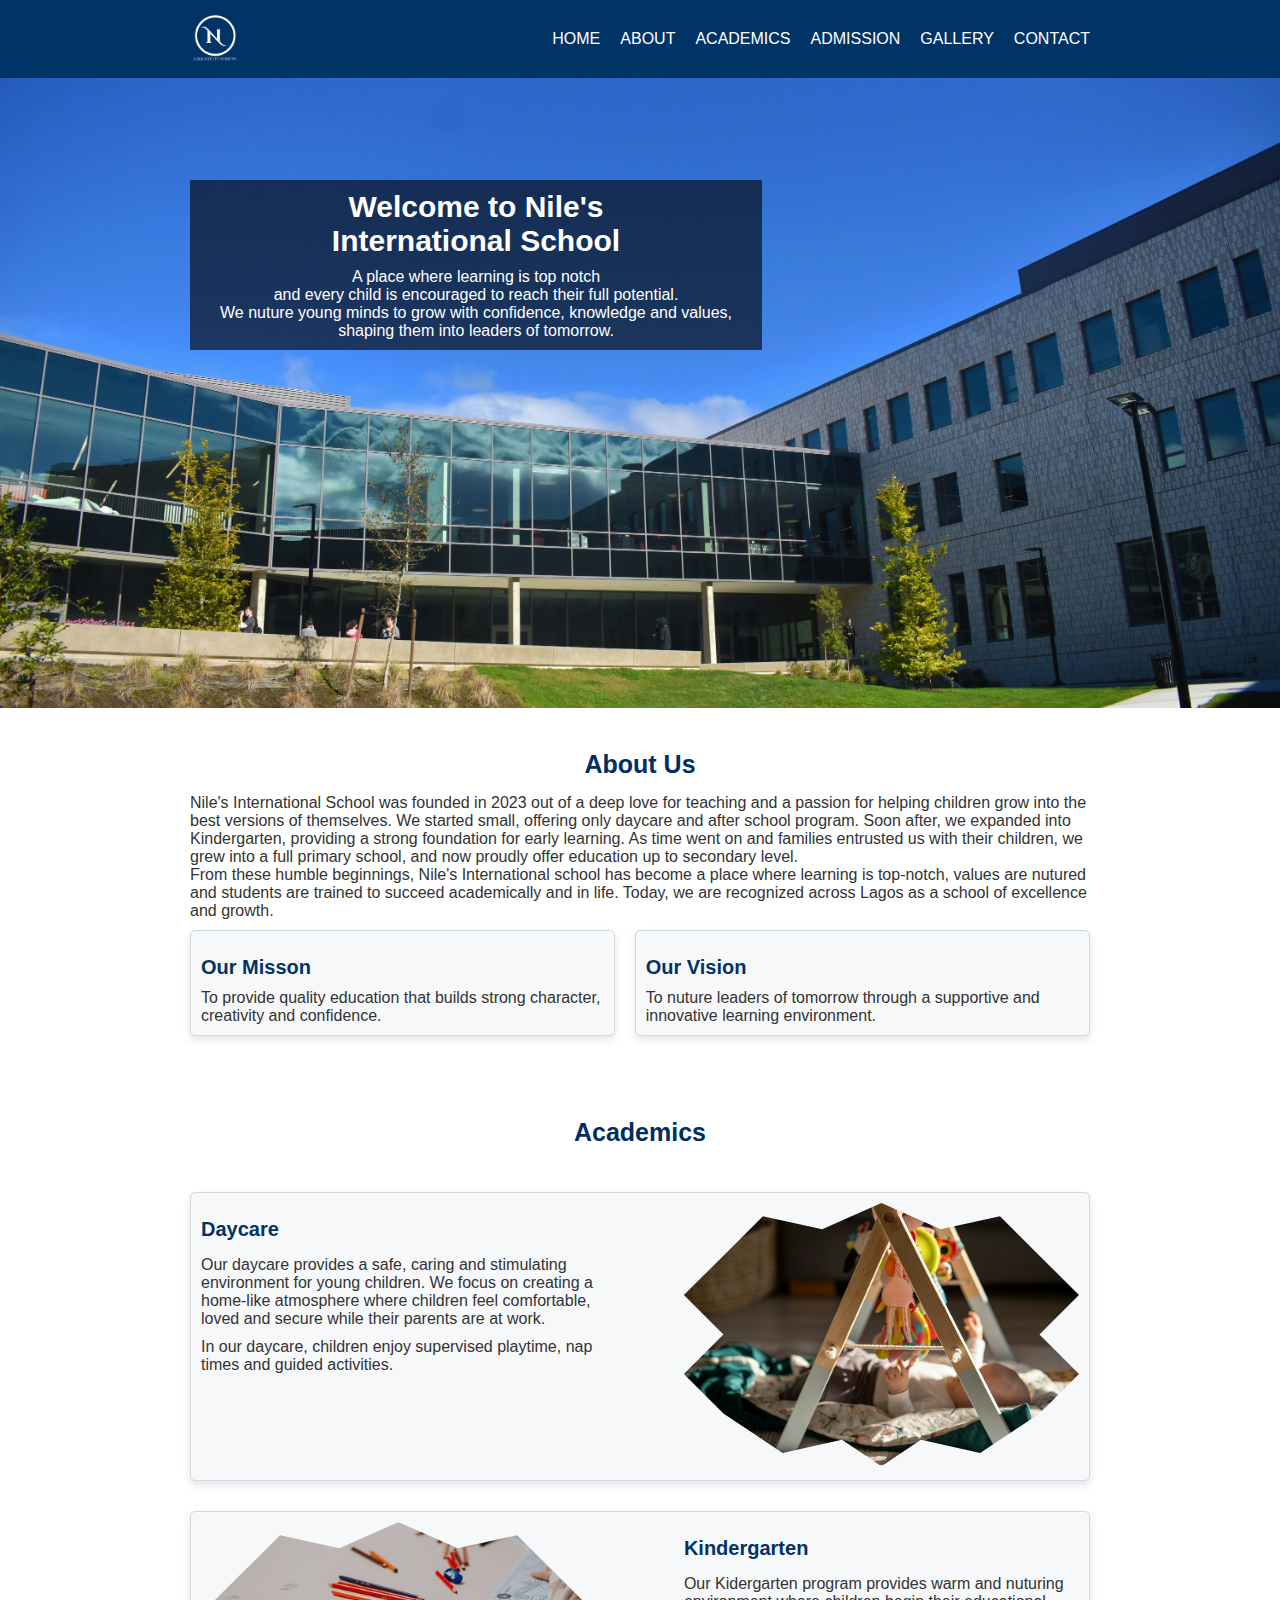
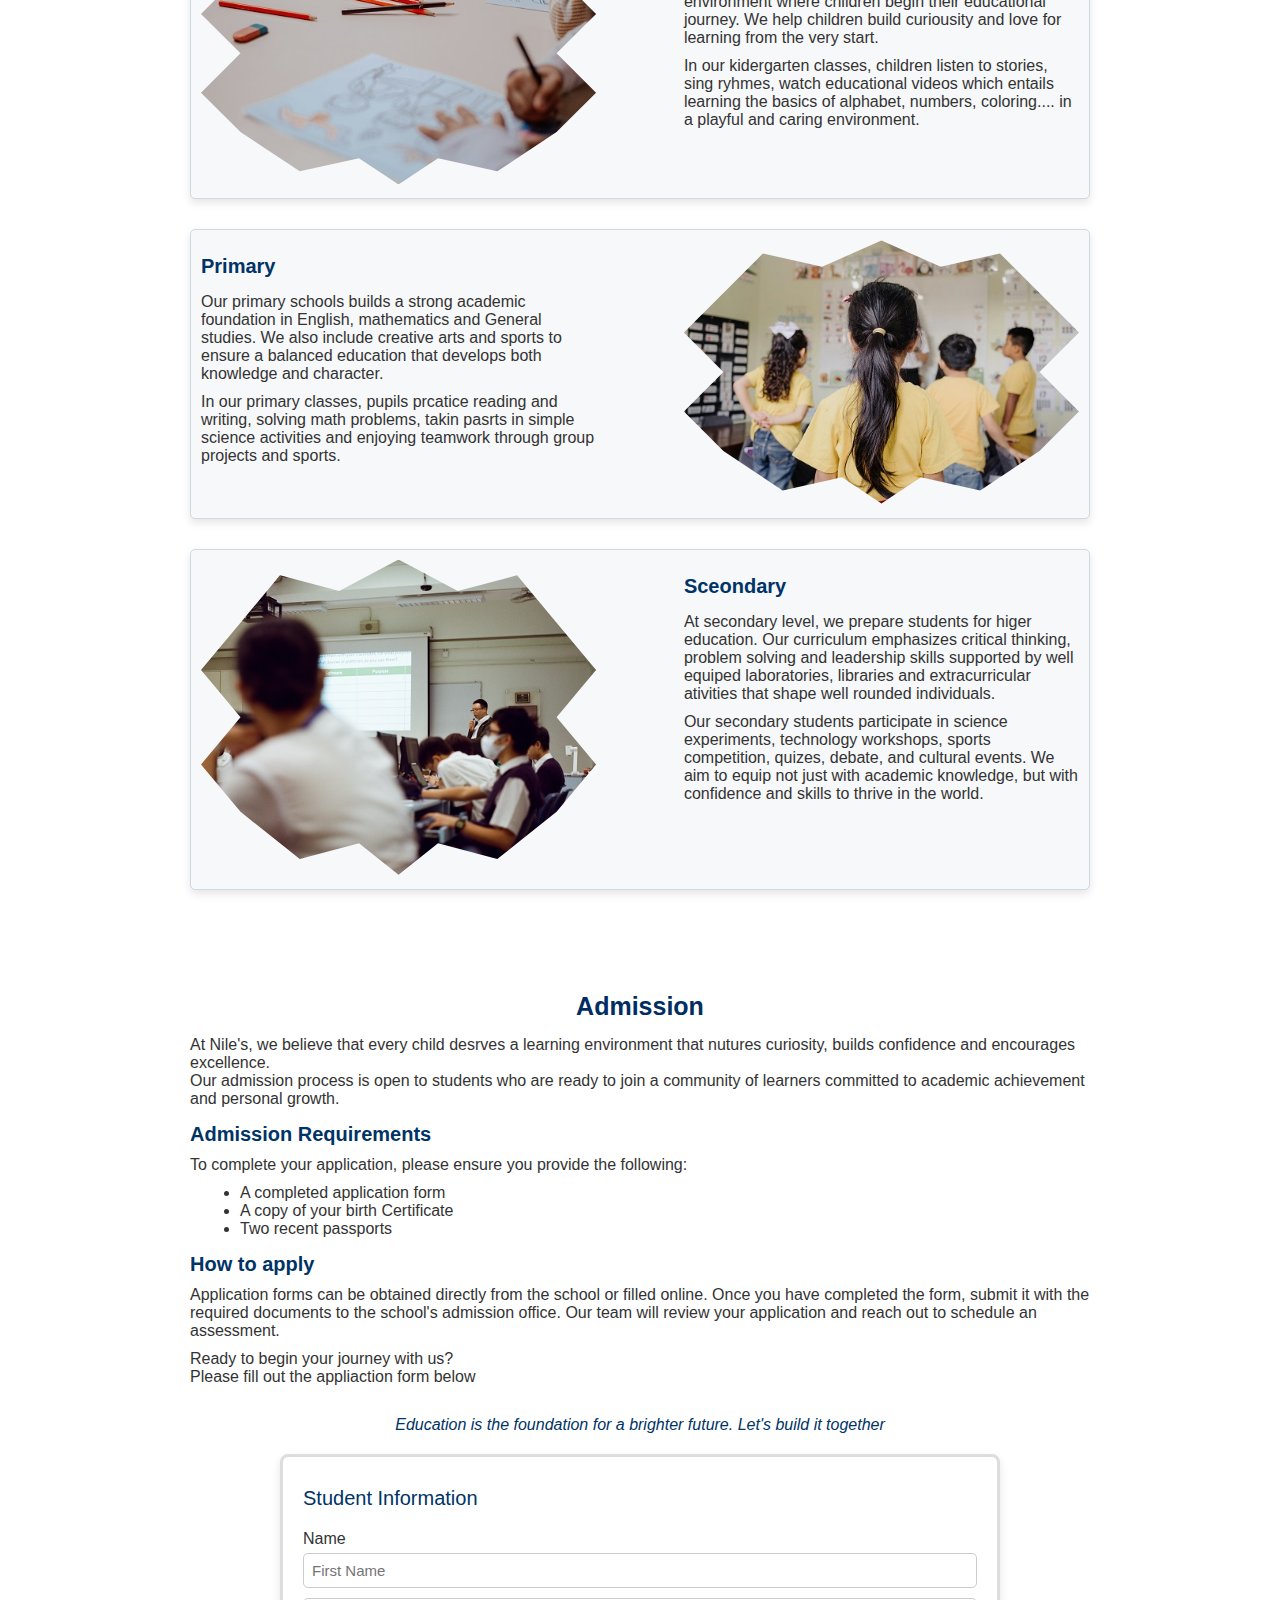
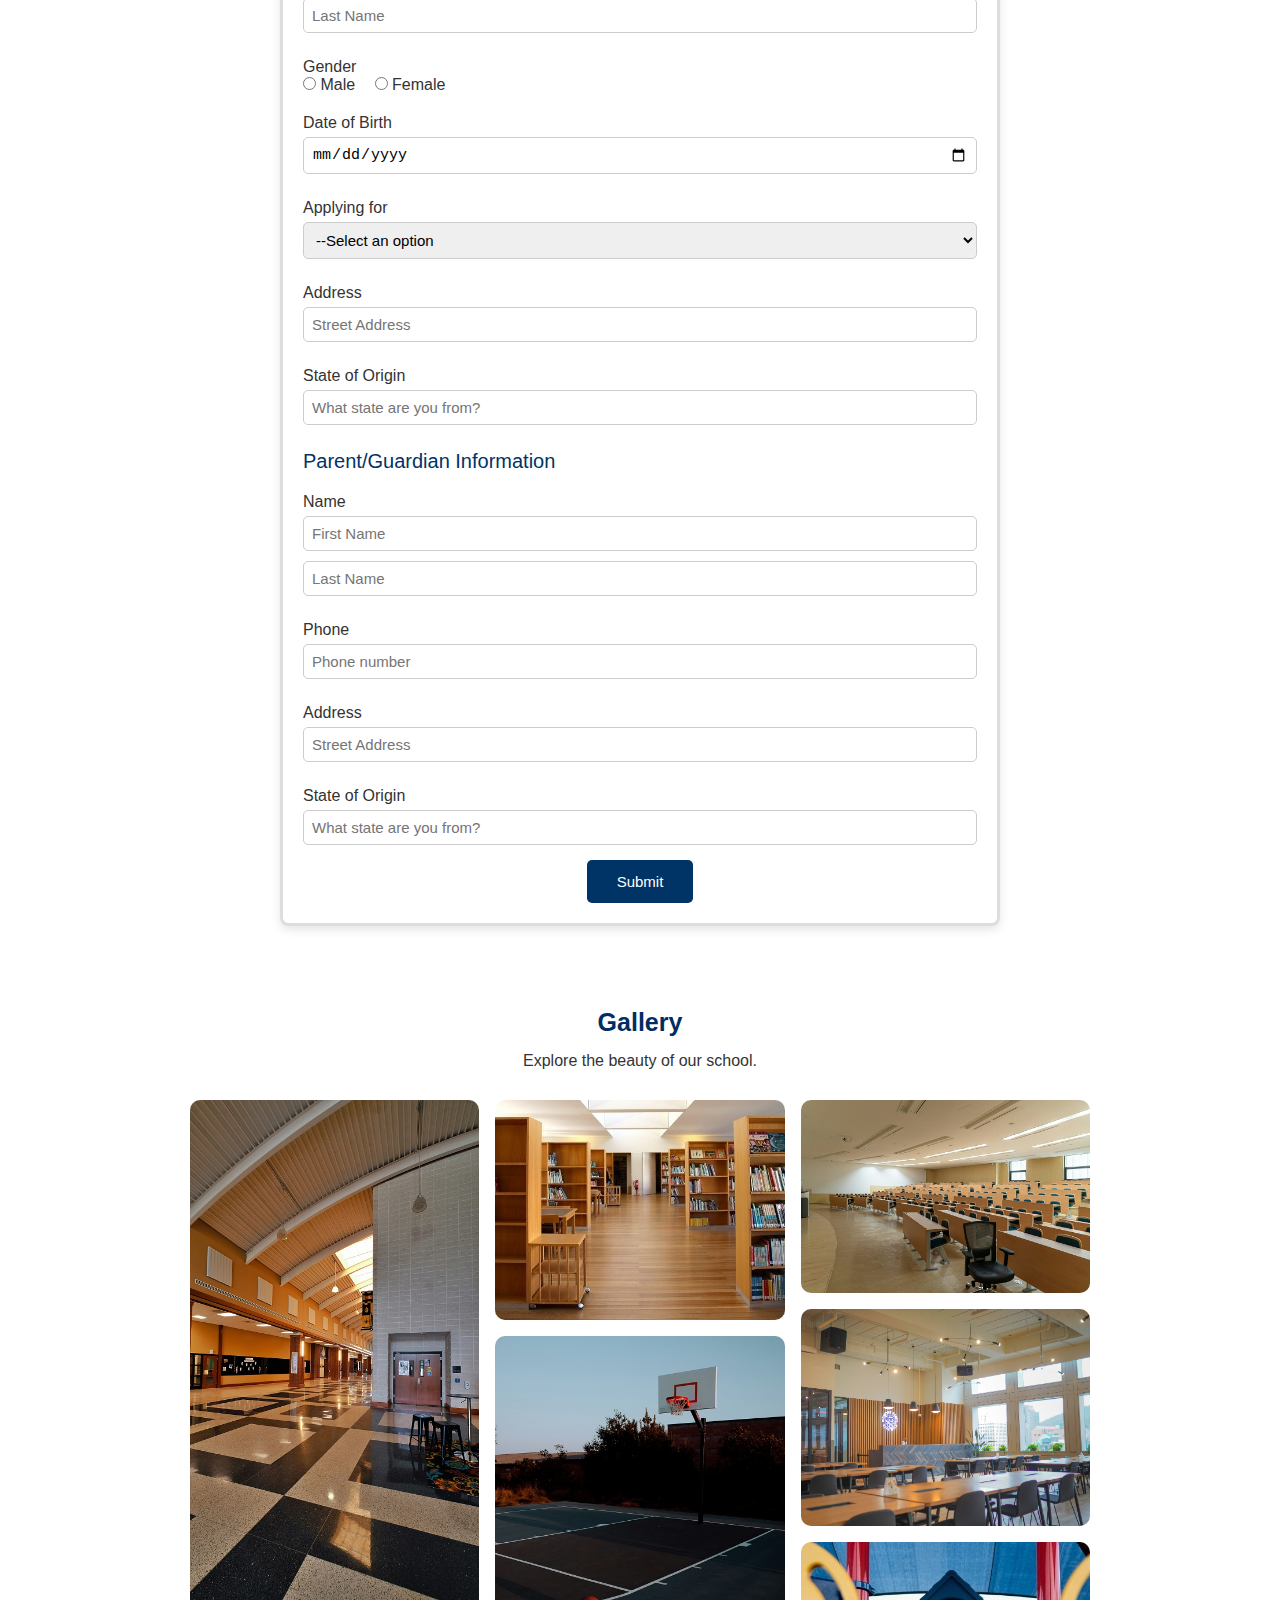
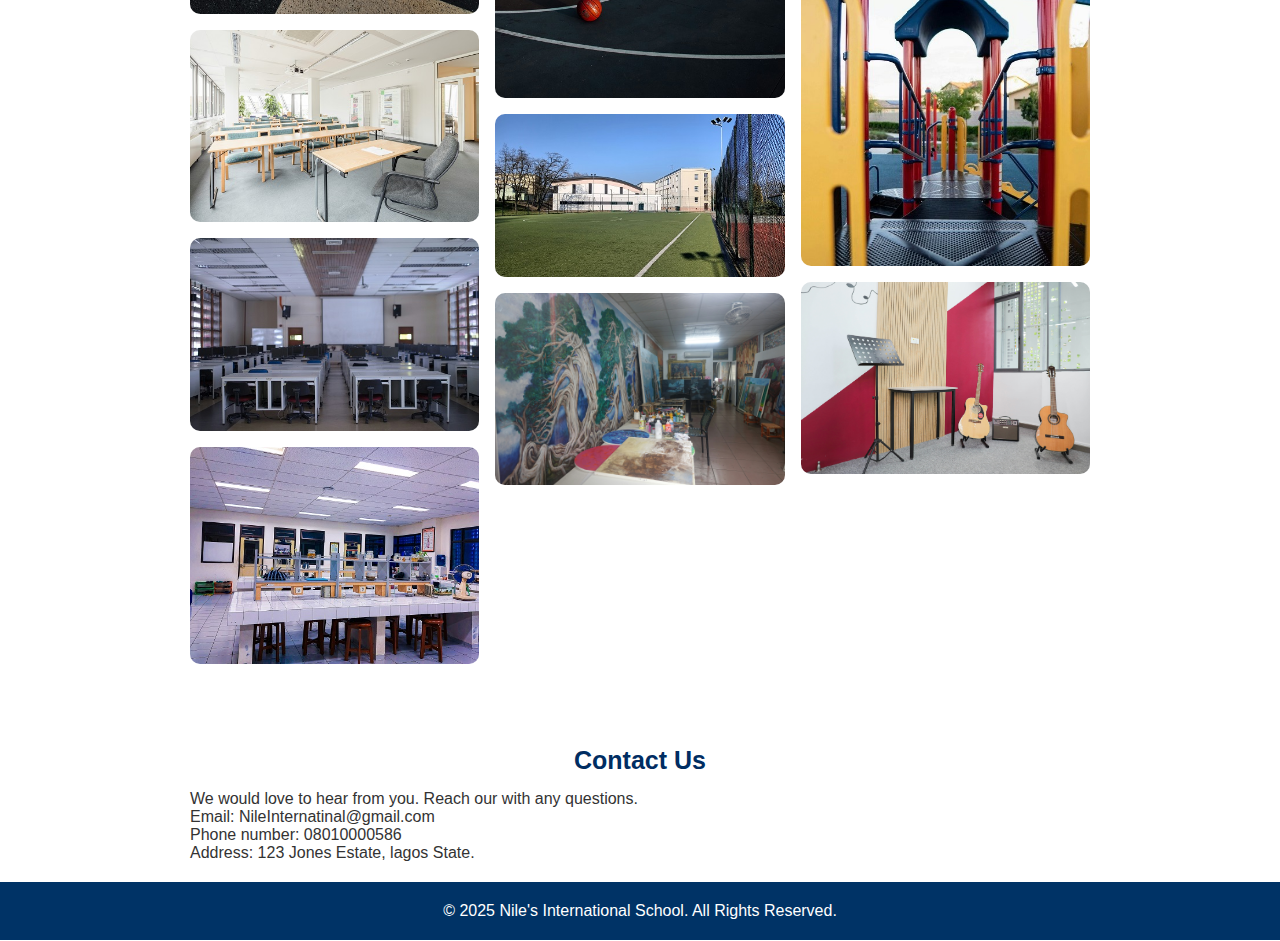
<file: index.html>
<!DOCTYPE html>
<html lang="en">
<head>
    <meta charset="UTF-8">
    <meta name="viewport" content="width=device-width, initial-scale=1.0">
    <link rel="stylesheet" href="https://cdnjs.cloudflare.com/ajax/libs/font-awesome/6.7.2/css/all.min.css">
    <link rel="stylesheet" href="/css/style.css">
    <title>Nile's International School</title>
</head>
<body>
    <header>
        <!-- Navigation -->
        <nav class="navigation">
            <div class="container">
                <div class="nav-flex">
                    <div class="logo">
                        <img class="logo-img" src="/img/logo.png" alt="">
                    </div>
                    <div class="menuBar">
                        <i class="fa-solid fa-bars"></i>
                    </div>
                    <ul class="navbar">
                        <li><a href="/#Hero">Home</a></li>
                        <li><a href="/#About">About</a></li>
                        <li><a href="/#Academics">Academics</a></li>
                        <li><a href="/#Admission">Admission</a></li>
                        <li><a href="/#Gallery">Gallery</a></li>
                        <li><a href="/#Contact">Contact</a></li>
                    </ul>
                </div>
            </div>
        </nav>
    </header>
    <main>
        <!-- Home Section -->
        <section class="hero" id="Hero">
            <div class="container">
                <div>
                    <div class="overlay">
                        <h2>Welcome to Nile's <br> International School</h2>
                        <p>A place where learning is top notch <br> and every child is encouraged to reach their full potential.</p>
                        <p>We nuture young minds to grow with confidence, knowledge and values, <br> shaping them into leaders of tomorrow.</p>
                    </div>
                </div>
            </div>
        </section>

        <!-- About Section -->
        <section class="about-section" id="About">
            <div class="container">
                <div>
                    <h3>About Us</h3>
                    <!-- A brief story of our school -->
                    <p>Nile's International School was founded in 2023 out of a deep love for teaching and a passion for helping children grow into the best versions of themselves. We started small, offering only daycare and after school program. Soon after, we expanded into Kindergarten, providing a strong foundation for early learning. As time went on and families entrusted us with their children, we grew into a full primary school, and now proudly offer education up to secondary level. </p>
                    <p>From these humble beginnings, Nile's International school has become a place where learning is top-notch, values are nutured and students are trained to succeed academically and in life. Today, we are recognized across Lagos as a school of excellence and growth.</p>
        
                    <div class="about-flex">
                        <!-- Our mission -->
                        <div class="about-box">
                            <h4>Our Misson</h4>
                            <p>To provide quality education that builds strong character, creativity and confidence.</p>
                        </div>
            
                        <!-- Our vision -->
                        <div class="about-box">
                            <h4>Our Vision</h4>
                            <p>To nuture leaders of tomorrow through a supportive and innovative learning environment.</p>
                        </div>
                    </div>
                </div>
            </div>

        </section>

        <!-- Academics section -->
        <section class="academics-section" id="Academics">
            <div class="container">
                <h3>Academics</h3>
                <div class="classes">
                    <!-- Daycare -->
                    <div class="classes-division">
                        <div class="left">
                            <h4>Daycare</h4>
                            <p>Our daycare provides a safe, caring and stimulating environment for young children. We focus on creating a home-like atmosphere where children feel comfortable, loved and secure while their parents are at work.</p>
                            <p>In our daycare, children enjoy supervised playtime, nap times and guided activities.</p>
                        </div>
                        <div class="right">
                            <img src="/img/Daycare.jpg" alt="Daycare image"/>
                        </div>
                    </div>
                    <!-- Kindergarten -->
                    <div class="classes-division">
                        <div class="left">
                             <img src="/img/Kindergarten.jpg" alt="Kidergarten image">
                        </div>
                        <div class="right">
                            <h4>Kindergarten</h4>
                            <p>Our Kidergarten program provides warm and nuturing environment where children begin their educational journey. We help children build curiousity and love for learning from the very start.</p>
                            <p>In our kidergarten classes, children listen to stories, sing ryhmes, watch educational videos which entails learning the basics of alphabet, numbers, coloring.... in a playful and caring environment. </p>
                        </div>
                    </div>
                    <!-- Primary -->
                    <div class="classes-division">
                        <div class="left">
                            <h4>Primary</h4>
                            <p>Our primary schools builds a strong academic foundation in English, mathematics and General studies. We also include creative arts and sports to ensure a balanced education that develops both knowledge and character. </p>
                            <p>In our primary classes, pupils prcatice reading and writing, solving math problems, takin pasrts in simple science activities and enjoying teamwork through group projects and sports. </p>
                        </div>
    
                        <div class="right">
                            <img src="/img/Primary.jpg" alt="Primary image">
                        </div>
        
                    </div>
                    <!-- Secondary -->
                    <div class="classes-division">
                        <div class="left">
                            <img  src="/img/Secondary.jpg" alt="Secondary image">
                        </div>
                        <div class="right">
                            <h4>Sceondary</h4>
                            <p>At secondary level, we prepare students for higer education. Our curriculum emphasizes critical thinking, problem solving and leadership skills supported by well equiped laboratories, libraries and extracurricular ativities that shape well rounded individuals. </p>
                            <p>Our secondary students participate in science experiments, technology workshops, sports competition, quizes, debate, and cultural events. We aim to equip not just with academic knowledge, but with confidence and skills to thrive in the world.</p>
                        </div>
                    </div>
                </div>
            </div>
        </section>
        
        <!-- Admission Section -->
        <section class="admission-section" id="Admission">
            <div class="container">
                <div>
                    <h3>Admission</h3>
                    <p>At Nile's, we believe that every child desrves a learning environment that nutures curiosity, builds confidence and encourages excellence.</p>
                    <p>Our admission process is open to students who are ready to join a community of learners committed to academic achievement and personal growth.</p>
                    <div class="admission-section-requirements">
                        <h4>Admission Requirements</h4>
                        <p>To complete your application, please ensure you provide the following:</p>
                        <ul class="requirement-list">
                            <li>A completed application form</li>
                            <li>A copy of your birth Certificate</li>
                            <li>Two recent passports</li>
                        </ul>
                    </div>
        
                    <h4>How to apply</h4>
                    <p>Application forms can be obtained directly from the school or filled online. Once you have completed the form, submit it with the required documents to the school's admission office. Our team will review your application and reach out to schedule an assessment.</p>
                    <div class="application-text">
                        <p>Ready to begin your journey with us?</p>
                        <p>Please fill out the appliaction form below</p>
                    </div>
                    <div class="form-box">
                    <p class="form-quote">Education is the foundation for a brighter future. Let's build it together</p>
                        <form action="confirmation.html">
                            <p class="form-heading">Student Information</p>
                            <div class="form-inputs">
                                <label for="child-name">Name</label>
                                <input type="text" placeholder="First Name" required>
                                <input type="text" placeholder="Last Name" required>
                            </div>
        
                            <div class="form-inputs">
                                <p>Gender</p>
                                <label for="gender" required>
                                    <dv class="gender">
                                        <input type="radio" name="gender" id="radio"> 
                                        Male
                                    </dv>
                                    <dv class="gender">
                                        <input type="radio" name="gender" id="radio"> 
                                        Female
                                    </dv>
                                </label>
                            </div>
        
                            <div class="form-inputs">
                                <label for="dob">Date of Birth</label>
                                <input type="date" name="dob" id="dob" required>
                            </div>
                            
                            <div class="form-inputs">
                                <label for="class">Applying for</label>
                                <select name="class" id="class" required>
                                    <option value="">--Select an option</option>
                                    <option value="daycare">Daycare</option>
                                    <option value="kindergarten">Kindergarten</option>
                                    <option value="primary">Primary</option>
                                    <option value="secondary">Secondary</option>
                                </select>
                            </div>

                            <div class="form-inputs">
                                <label for="address">Address</label>
                                <input type="text" placeholder="Street Address" required>
                            </div>
                            
        
                            <div class="form-inputs">
                                <label for="state">State of Origin</label>
                                <input type="text" placeholder="What state are you from?" required>
                            </div>
                            
                            <p class="form-heading">Parent/Guardian Information</p>
                            <div class="form-inputs">
                                <label for="parent-name">Name</label>
                                <input type="text" placeholder="First Name" required>
                                <input type="text" placeholder="Last Name" required>
                            </div>
                            
                            <div class="form-inputs">
                                <label for="phone-no">Phone</label>
                                <input type="tel" name="phone-no" id="phone-no" placeholder="Phone number" required>
                            </div>
                            
        
                            <div class="form-inputs">
                                <label for="address">Address</label>
                                <input type="text" placeholder="Street Address" required>
                            </div>
                            
        
                            <div class="form-inputs">
                                <label for="state">State of Origin</label>
                                <input type="text" placeholder="What state are you from?" required>
                            </div>
    
                            <div class="submit">
                                <input type="submit" value="Submit">
                            </div>
                        </form>
                    </div>
                </div>
            </div>
        </section>

        <!-- Our gallery section -->
        <section class="gallery-section" id="Gallery">
            <div class="container">
                <div>
                    <h3>Gallery</h3>
                    <p>Explore the beauty of our school.</p>
                    <div class="gallery-layout-container">
                        <img src="/img/Hallway.jpg" alt="Hallway">
                        <img src="/img/Classroom.jpg" alt="Classroom">
                        <img src="/img/Computer Lab.jpg" alt="Computer lab">
                        <img src="/img/Science Lab.jpg" alt="Science lab">
                        <img src="/img/Library.jpg" alt="Library">
                        <img src="/img/Basketball court.jpg" alt="Basketball court">
                        <img src="/img/Football field.jpg" alt="Football field">
                        <img src="/img/Art room.jpg" alt="Art room">
                        <img src="/img/Hall.jpg" alt="Hall">
                        <img src="/img/Cafeteria.jpg" alt="Cafeteria">
                        <img src="/img/Playground.jpg" alt="Playground">
                        <img src="/img/Music room.jpg" alt="Music room">
                    </div>
                </div>
            </div>
        </section>

        <!-- Contact section -->
        <section class="contact-section" id="Contact">
            <div class="container">
                <div>
                    <h3>Contact Us</h3>
                    <p>We would love to hear from you. Reach our with any questions.</p>
                    <p>Email: NileInternatinal@gmail.com</p>
                    <p>Phone number: 08010000586</p>
                    <p>Address: 123 Jones Estate, lagos State.</p>
                </div>
            </div>
        </section>
    </main>
    <footer>
        <div class="container">
            <p>&copy; 2025 Nile's International School. All Rights Reserved.</p>
        </div>
    </footer>


    <script>
      const menuBar = document.querySelector(".menuBar");
      const menuIcon = document.querySelector(".fa-bars");
      const navbar = document.querySelector(".navbar");

      menuBar.addEventListener("click", () => {
        menuIcon.classList.toggle("fa-xmark");
        navbar.classList.toggle("menu_active");
      });
    </script>
</body>
</html>
</file>
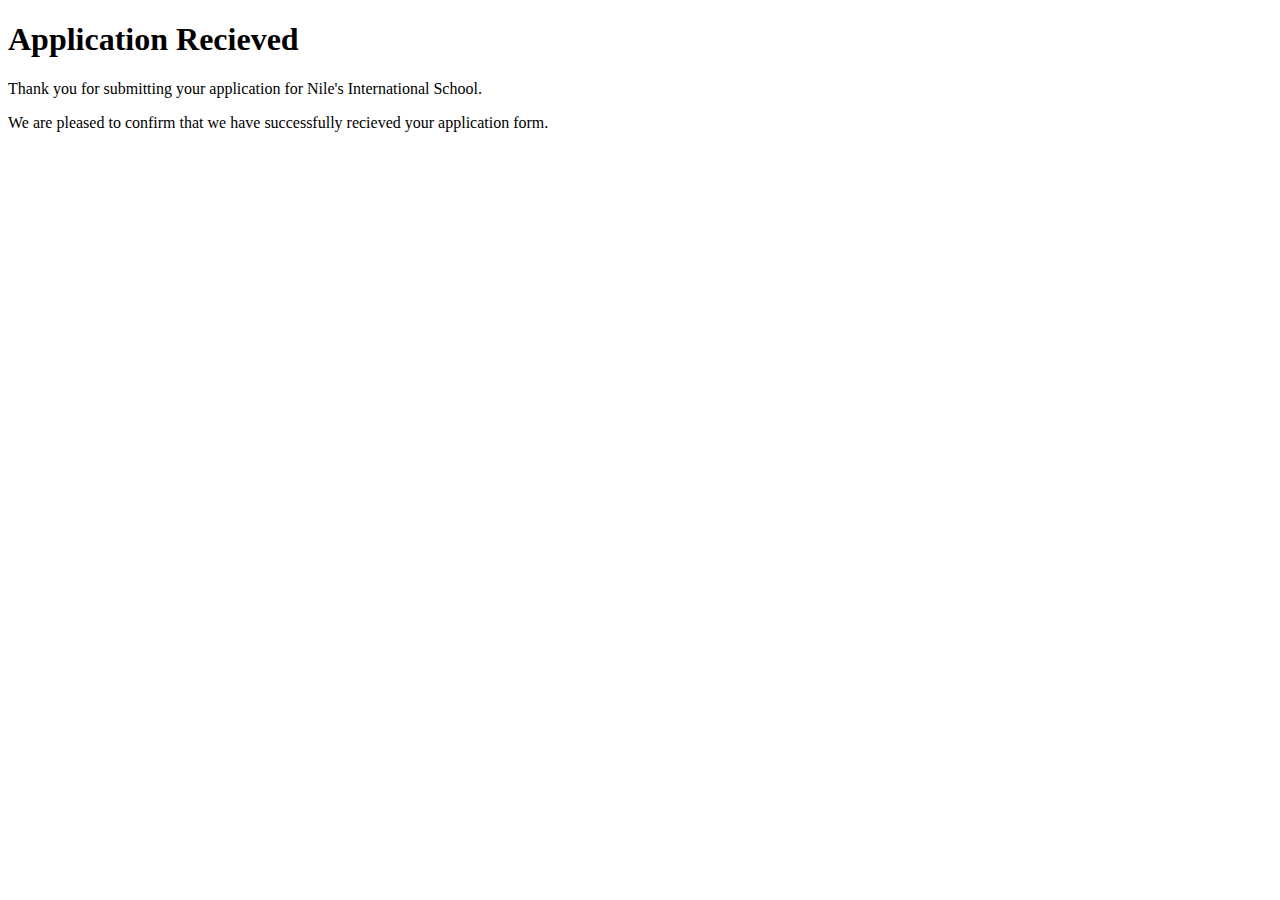
<file: confirmation.html>
<!DOCTYPE html>
<html lang="en">
<head>
    <meta charset="UTF-8">
    <meta name="viewport" content="width=device-width, initial-scale=1.0">
    <title>Confirmation</title>
</head>
<body>
    <h1>Application Recieved</h1>
    <p>Thank you for submitting your application for Nile's International School.</p>
    <p>We are pleased to confirm that we have successfully recieved your application form.</p>
</body>
</html>
</file>
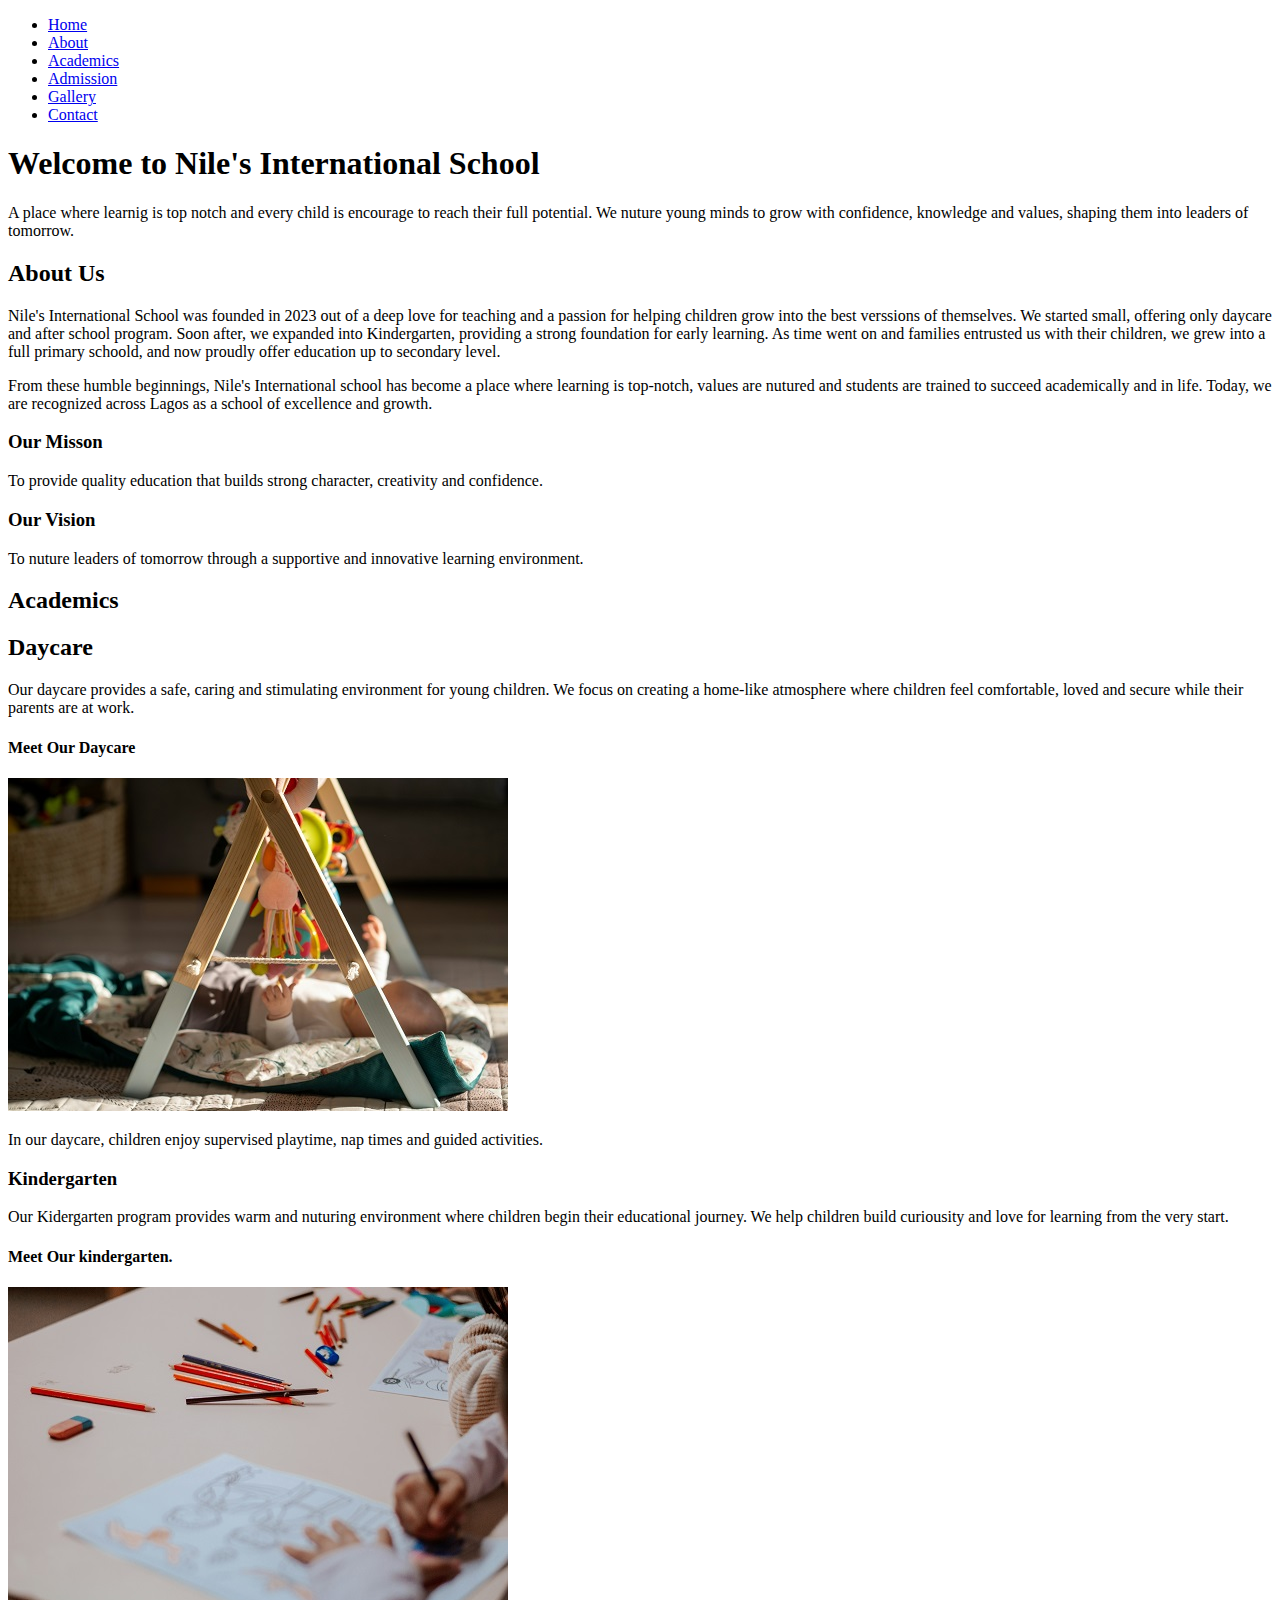
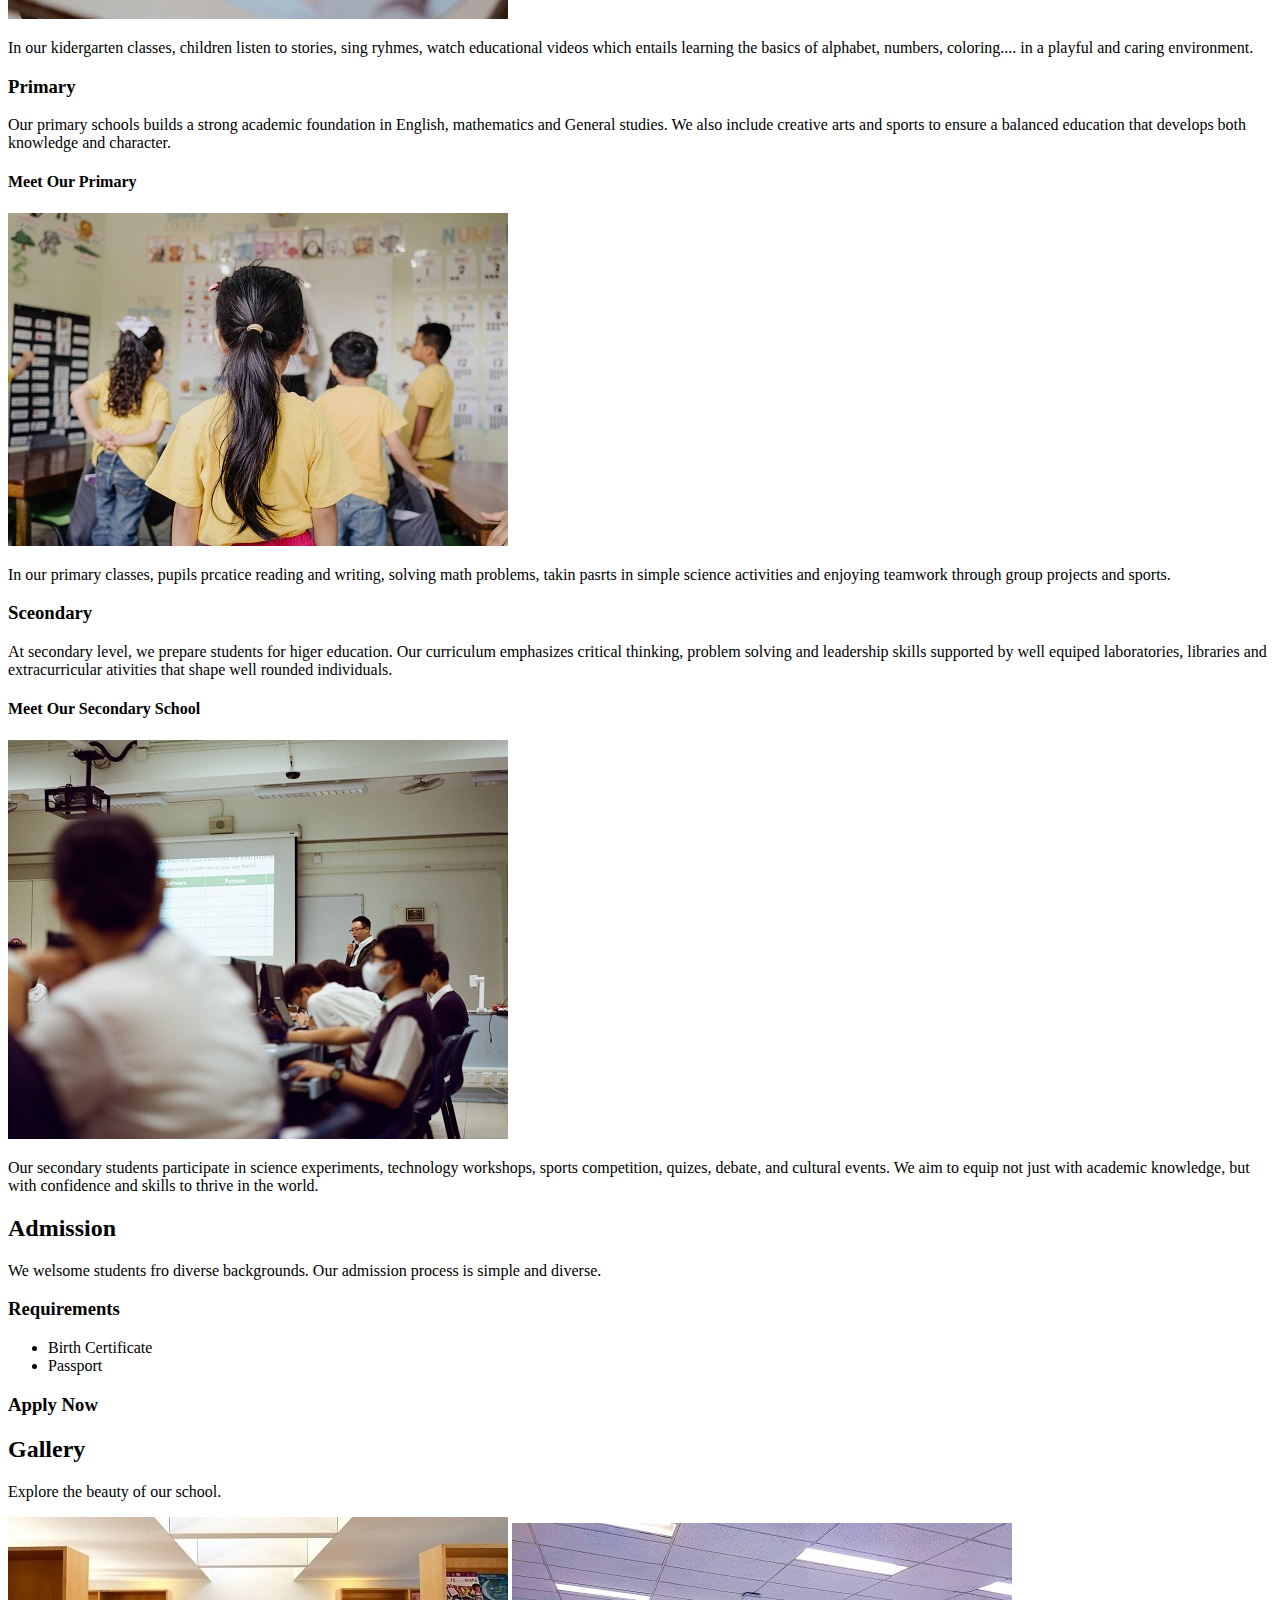
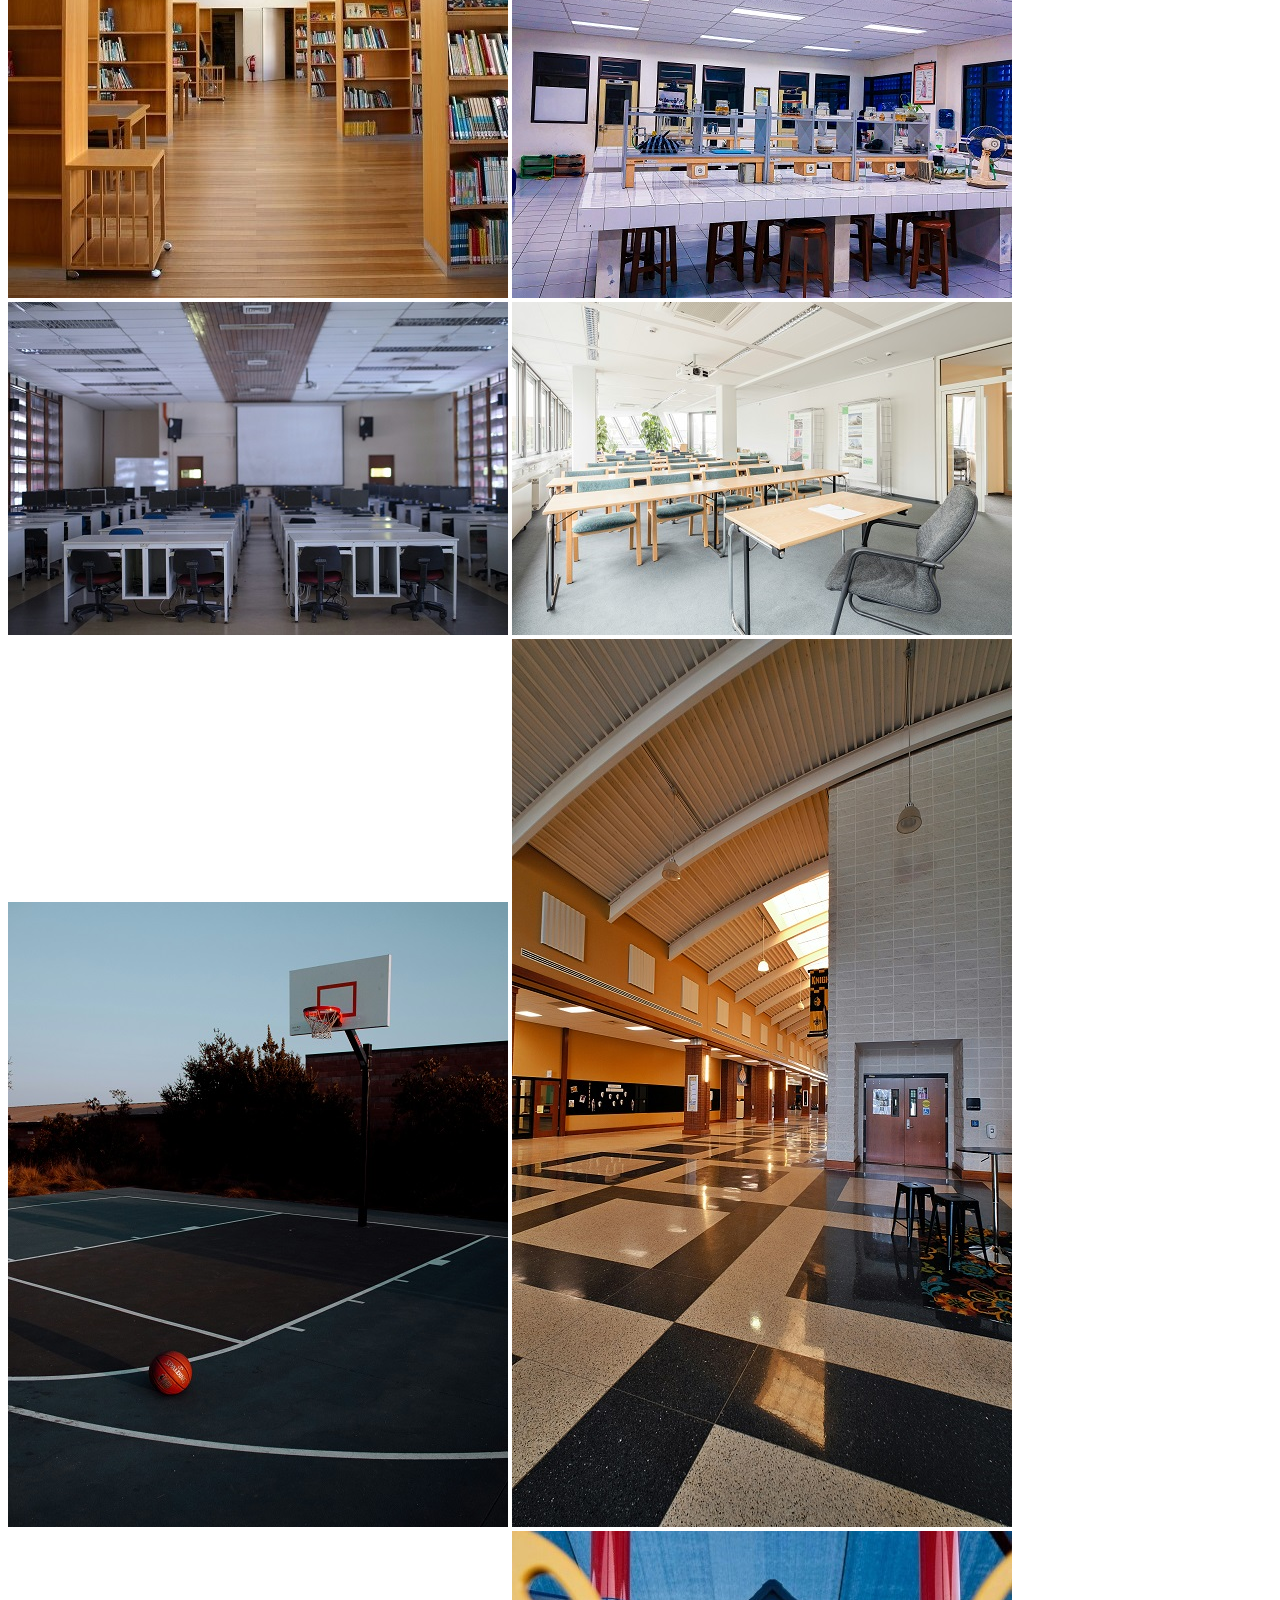
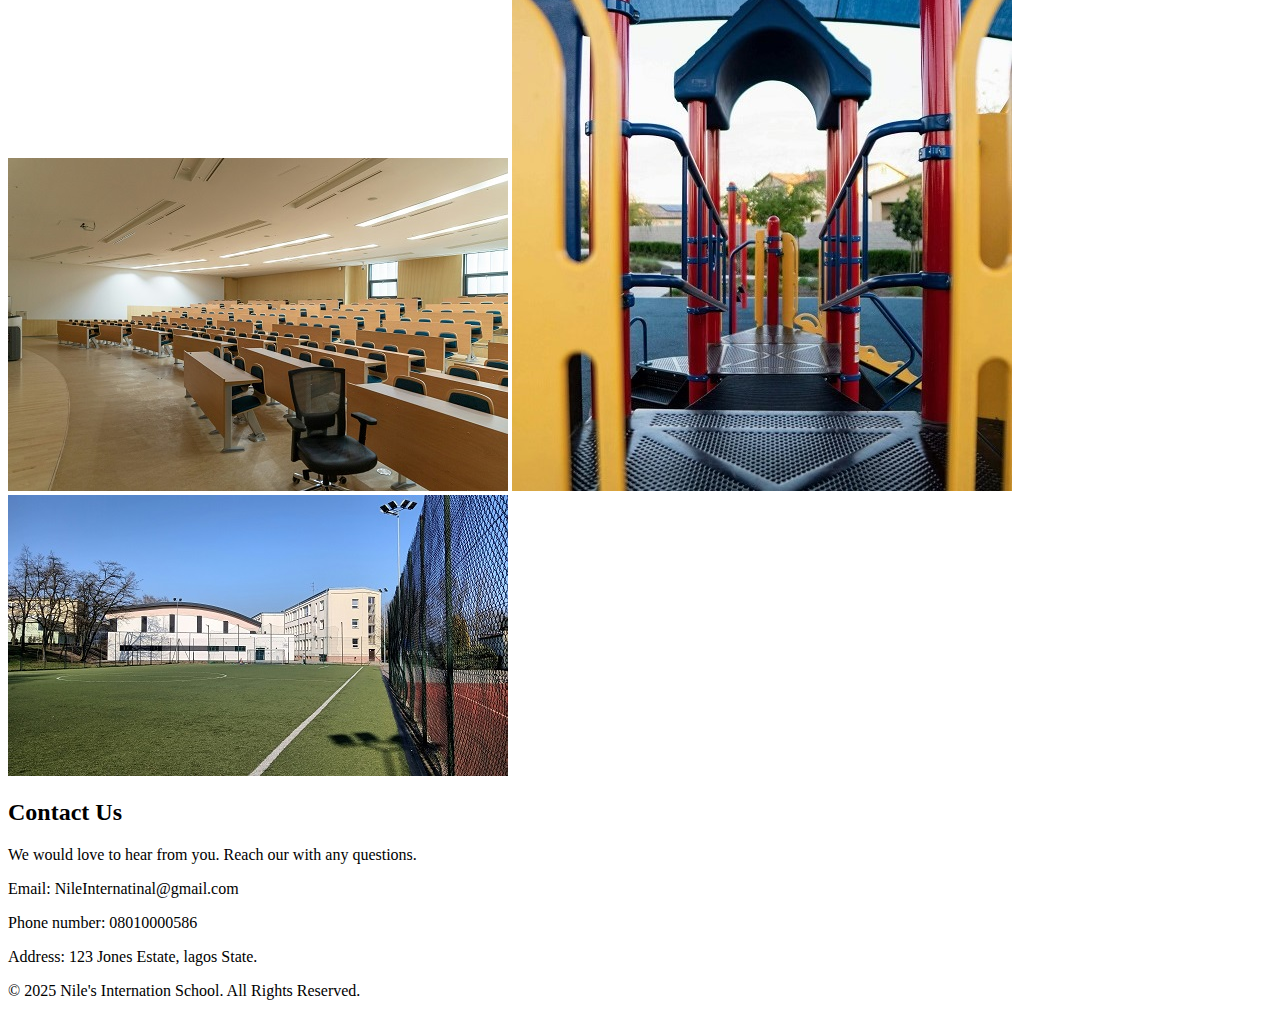
<file: Week 1/Task 1/school.html>
<!DOCTYPE html>
<html lang="en">
<head>
    <meta charset="UTF-8">
    <meta name="viewport" content="width=device-width, initial-scale=1.0">
    <title>Nile's International School</title>
</head>
<body>
    <header>
        <!-- Navigation -->
        <nav>
            <ul>
                <li><a href="#">Home</a></li>
                <li><a href="#">About</a></li>
                <li><a href="#">Academics</a></li>
                <li><a href="#">Admission</a></li>
                <li><a href="#">Gallery</a></li>
                <li><a href="#">Contact</a></li>
            </ul>
        </nav>
    </header>
    <main>
        <!-- Home Section -->
        <section>
            <h1>Welcome to Nile's International School</h1>
            <p>A place where learnig is top notch and every child is encourage to reach their full potential. We nuture young minds to grow with confidence, knowledge and values, shaping them into leaders of tomorrow.</p>
        </section>

        <!-- About Section -->
        <section>
            <h2>About Us</h2>
            <!-- A brief story of our school -->
            <p>Nile's International School was founded in 2023 out of a deep love for teaching and a passion for helping children grow into the best verssions of themselves. We started small, offering only daycare and after school program. Soon after, we expanded into Kindergarten, providing a strong foundation for early learning. As time went on and families entrusted us with their children, we grew into a full primary schoold, and now proudly offer education up to secondary level.  
            </p>
            <p>From these humble beginnings, Nile's International school has become a place where learning is top-notch, values are nutured and students are trained to succeed academically and in life. Today, we are recognized across Lagos as a school of excellence and growth.</p>

            <!-- Our mission -->
            <h3>Our Misson</h3>
            <p>To provide quality education that builds strong character, creativity and confidence.</p>

            <!-- Our vision -->
            <h3>Our Vision</h3>
            <p>To nuture leaders of tomorrow through a supportive and innovative learning environment.</p>

        </section>

        <!-- Academics section -->
        <section>
            <h2>Academics</h2>
            <!-- Daycare -->
            <div>
                <h2>Daycare</h2>
                <p>Our daycare provides a safe, caring and stimulating environment for young children. We focus on creating a home-like atmosphere where children feel comfortable, loved and secure while their parents are at work.</p>
                <h4>Meet Our Daycare</h4>
                <img src="/img/Daycare.jpg" alt="Daycare image">
                <p>In our daycare, children enjoy supervised playtime, nap times and guided activities.</p>
            </div>
            <!-- Kindergarten -->
            <div>
                <h3>Kindergarten</h3>
                <p>Our Kidergarten program provides warm and nuturing environment where children begin their educational journey. We help children build curiousity and love for learning from the very start.</p>
                <h4>Meet Our kindergarten.</h4>
                <!-- Picture of the kidergarten kids -->
                 <img src="/img/Kindergarten.jpg" alt="Kidergarten image">
                <p>In our kidergarten classes, children listen to stories, sing ryhmes, watch educational videos which entails learning the basics of alphabet, numbers, coloring.... in a playful and caring environment. </p>
            </div>
            <!-- Primary -->
            <div>
                <h3>Primary</h3>
                <p>Our primary schools builds a strong academic foundation in English, mathematics and General studies. We also include creative arts and sports to ensure a balanced education that develops both knowledge and character. </p>

                <h4>Meet Our Primary</h4>
                <img src="/img/Primary.jpg" alt="Primary image">
                <p>In our primary classes, pupils prcatice reading and writing, solving math problems, takin pasrts in simple science activities and enjoying teamwork through group projects and sports. </p>

            </div>
            <!-- Secondary -->
            <h3>Sceondary</h3>
            <p>At secondary level, we prepare students for higer education. Our curriculum emphasizes critical thinking, problem solving and leadership skills supported by well equiped laboratories, libraries and extracurricular ativities that shape well rounded individuals. </p>

            <h4>Meet Our Secondary School</h4>
            <img src="/img/Secondary.jpg" alt="Secondary image">
            <p>Our secondary students participate in science experiments, technology workshops, sports competition, quizes, debate, and cultural events. We aim to equip not just with academic knowledge, but with confidence and skills to thrive in the world.</p>
        </section>
        
        <!-- Admission Section -->
        <section>
            <h2>Admission</h2>
            <p>We welsome students fro diverse backgrounds. Our admission process is simple and diverse.</p>
            <h3>Requirements</h3>
            <ul>
                <li>Birth Certificate</li>
                <li>Passport</li>
            </ul>

            <h3>Apply Now</h3>
        </section>

        <!-- Our gallery section -->
        <section>
            <h2>Gallery</h2>
            <p>Explore the beauty of our school.</p>
            <img src="/img/Library.jpg" alt="Library">
            <img src="/img/Science Lab.jpg" alt="Science lab">
            <img src="/img/Computer Lab.jpg" alt="Computer lab">
            <img src="/img/Classroom.jpg" alt="Classroom">
            <img src="/img/Basketball court.jpg" alt="Basketball court">
            <img src="/img/Hallway.jpg" alt="Hallway">
            <img src="/img/Hall.jpg" alt="Hall">
            <img src="/img/Playground.jpg" alt="Playground">
            <img src="/img/Football field.jpg" alt="Football field">
        </section>

        <!-- Contact section -->
        <section>
            <h2>Contact Us</h2>
            <p>We would love to hear from you. Reach our with any questions.</p>
            <p>Email: NileInternatinal@gmail.com</p>
            <p>Phone number: 08010000586</p>
            <p>Address: 123 Jones Estate, lagos State.</p>
        </section>
    </main>
    <footer>
        <p>&copy; 2025 Nile's Internation School. All Rights Reserved.</p>
    </footer>
</body>
</html>
</file>
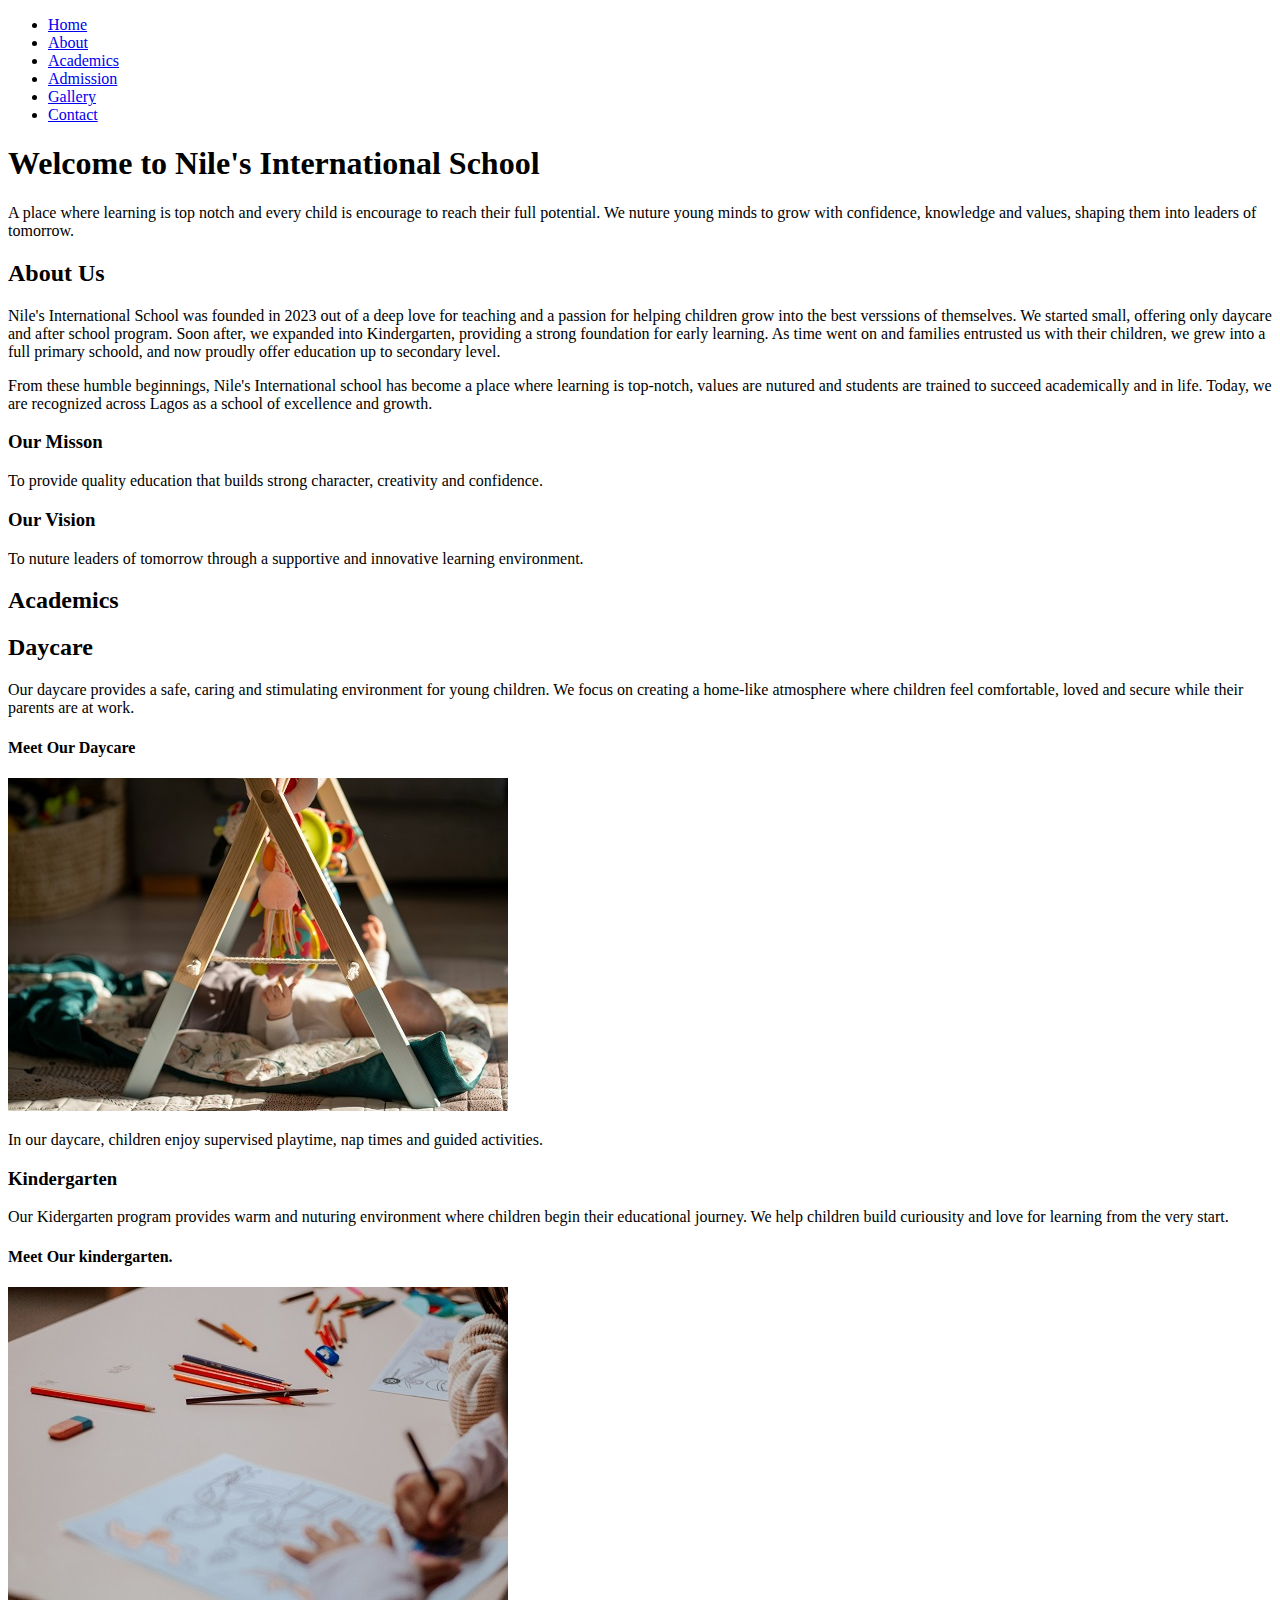
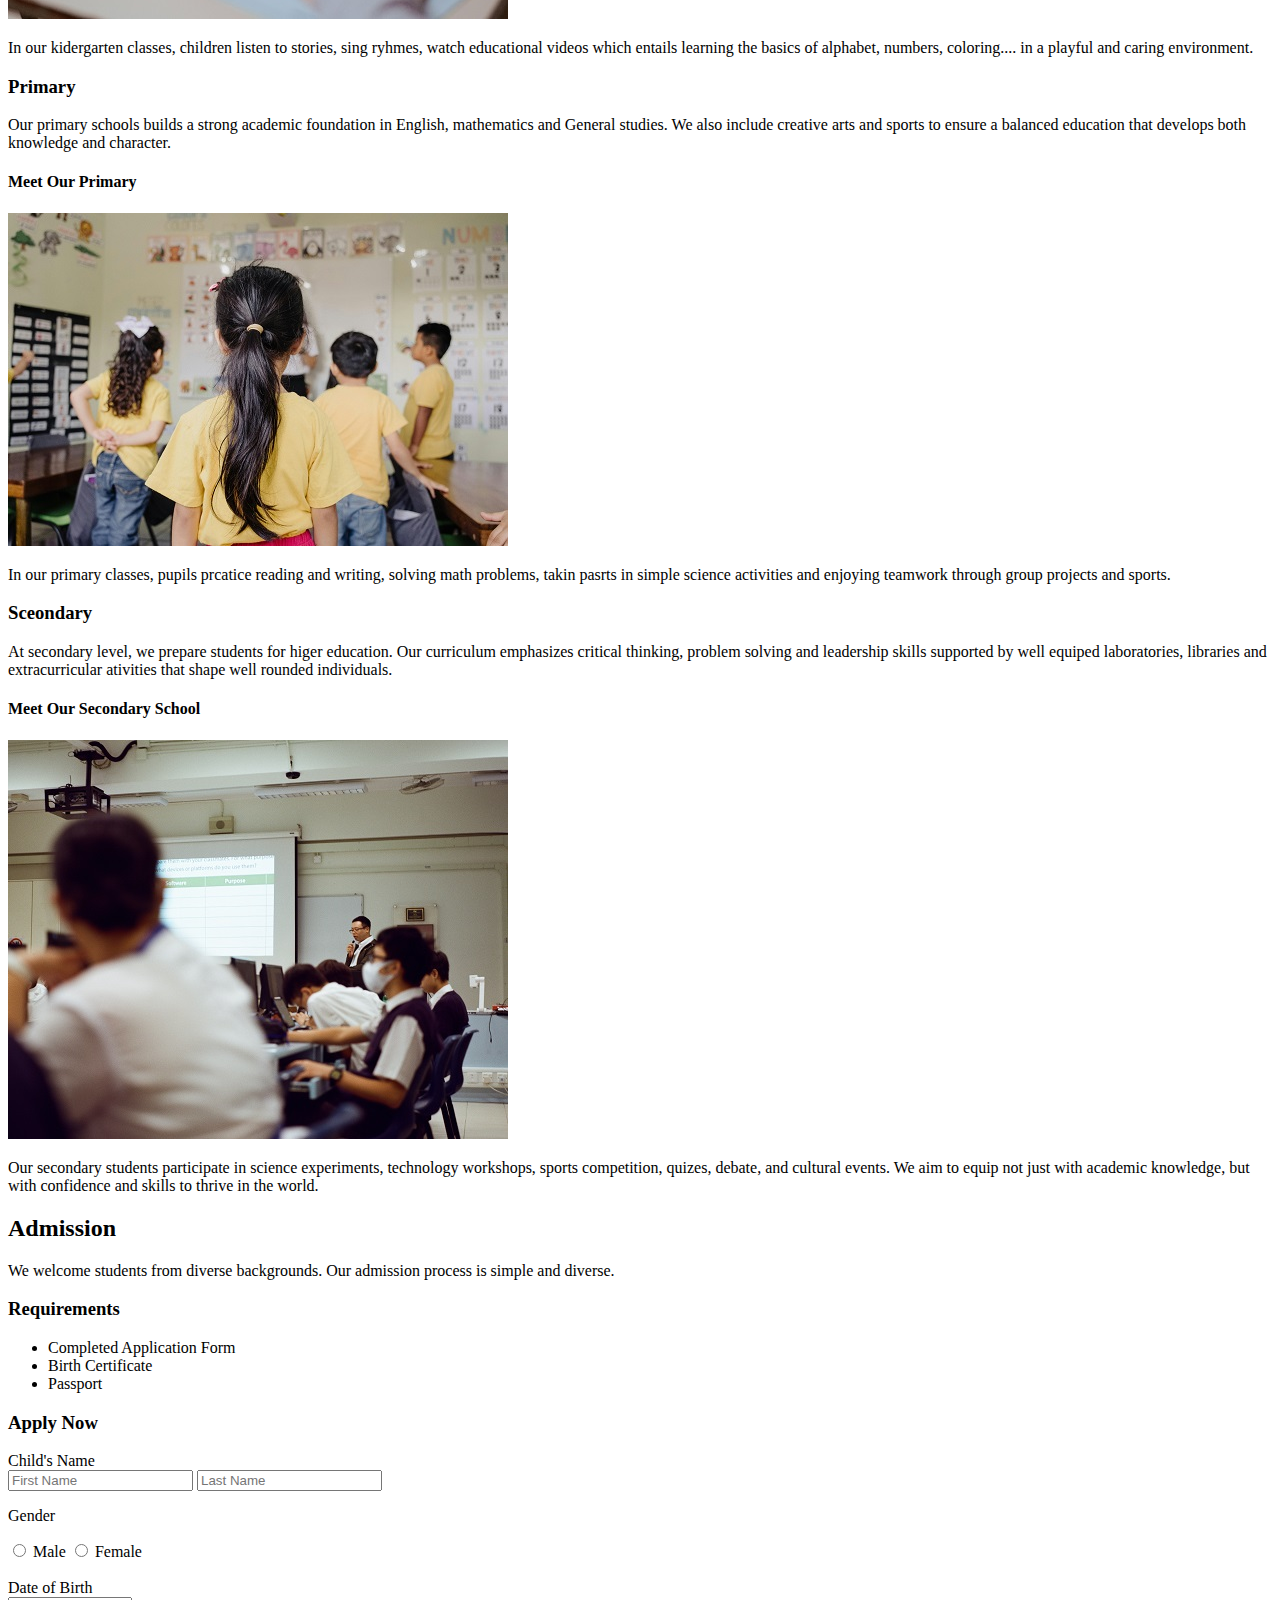
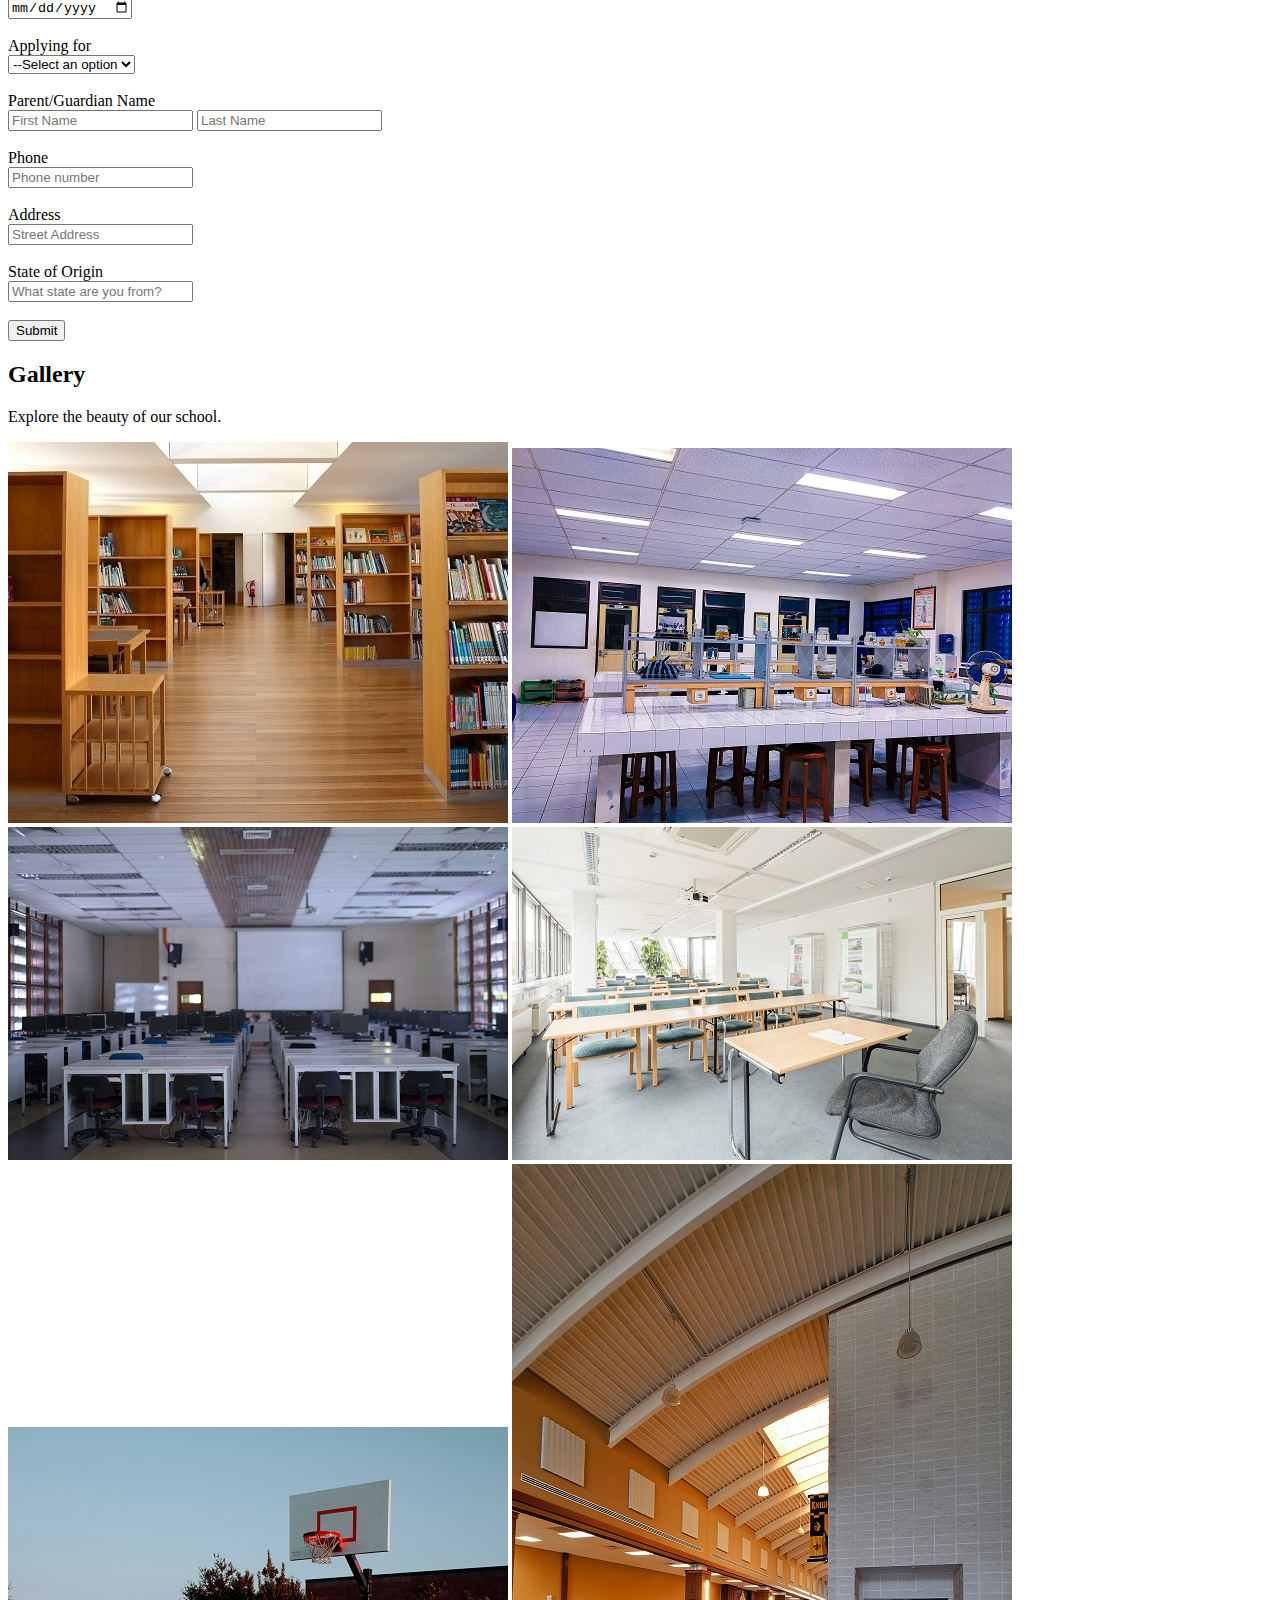
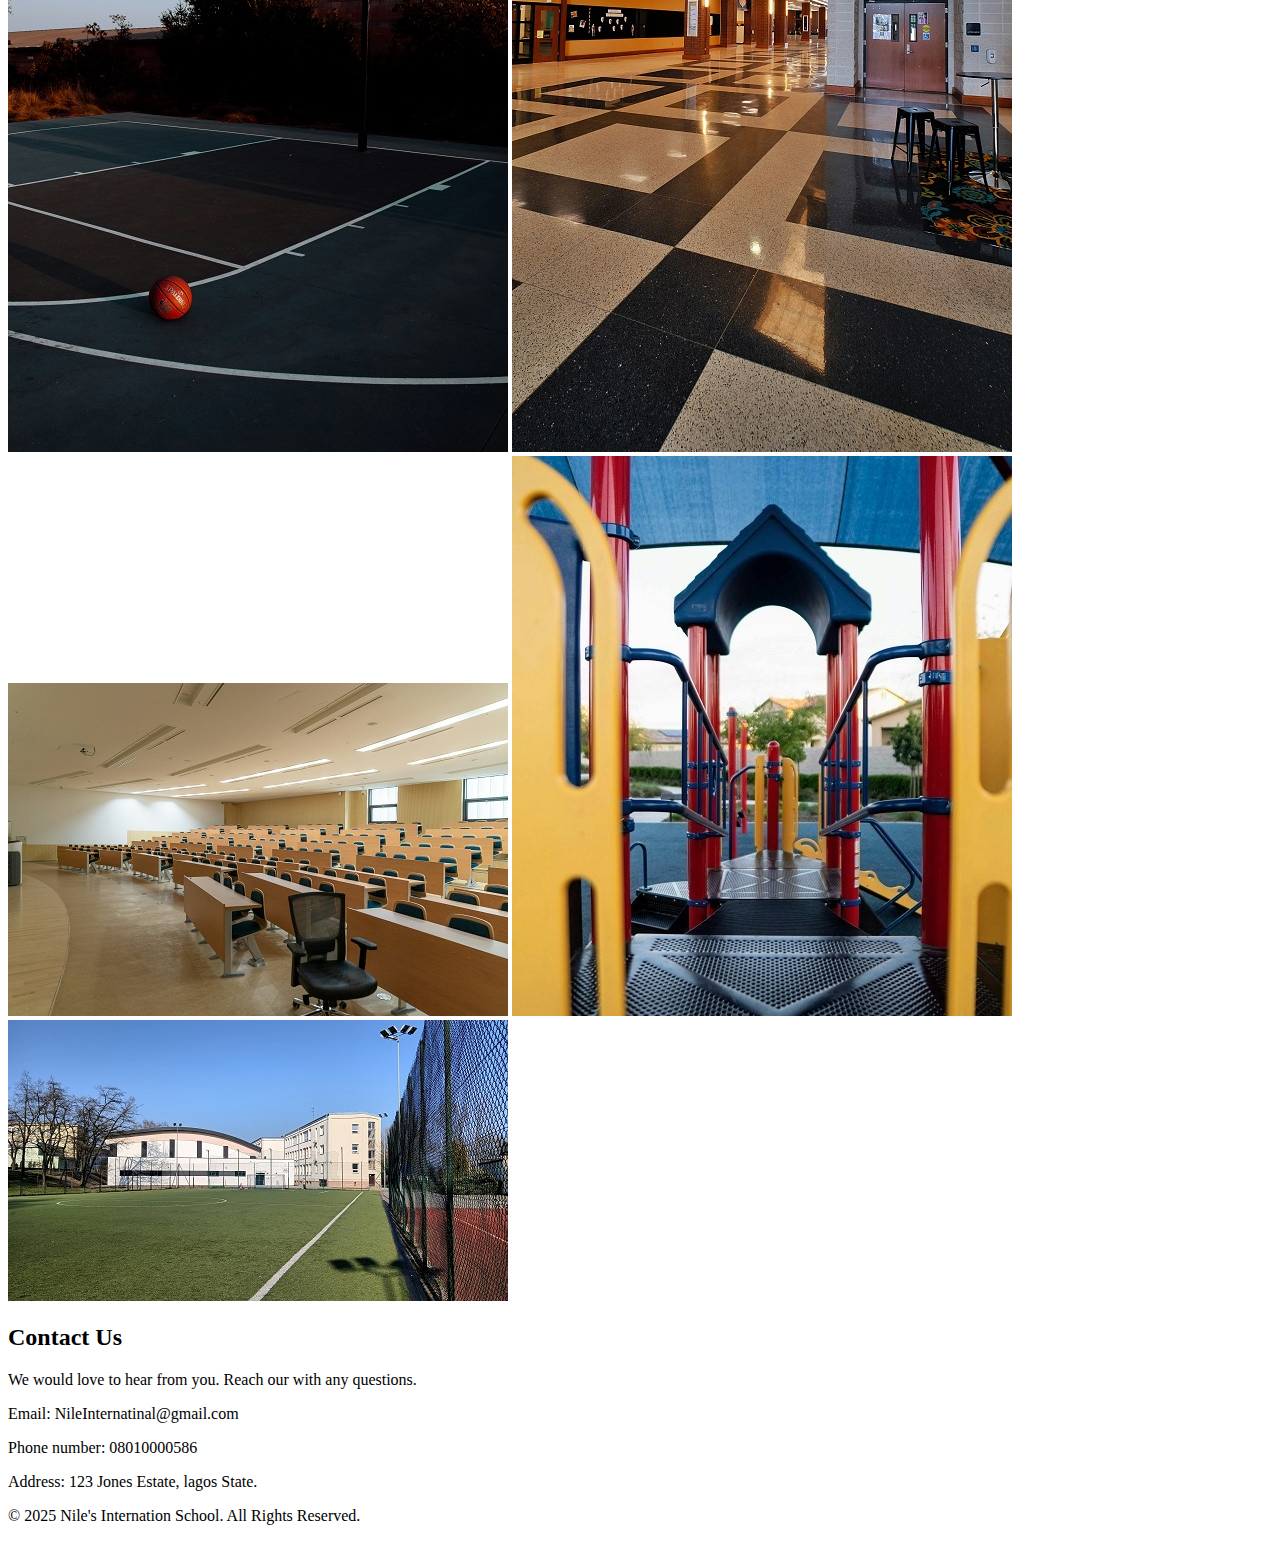
<file: Week 2/Task 1/school.html>
<!DOCTYPE html>
<html lang="en">
<head>
    <meta charset="UTF-8">
    <meta name="viewport" content="width=device-width, initial-scale=1.0">
    <title>Nile's International School</title>
</head>
<body>
    <header>
        <!-- Navigation -->
        <nav>
            <ul>
                <li><a href="#">Home</a></li>
                <li><a href="#">About</a></li>
                <li><a href="#">Academics</a></li>
                <li><a href="#">Admission</a></li>
                <li><a href="#">Gallery</a></li>
                <li><a href="#">Contact</a></li>
            </ul>
        </nav>
    </header>
    <main>
        <!-- Home Section -->
        <section>
            <h1>Welcome to Nile's International School</h1>
            <p>A place where learning is top notch and every child is encourage to reach their full potential. We nuture young minds to grow with confidence, knowledge and values, shaping them into leaders of tomorrow.</p>
        </section>

        <!-- About Section -->
        <section>
            <h2>About Us</h2>
            <!-- A brief story of our school -->
            <p>Nile's International School was founded in 2023 out of a deep love for teaching and a passion for helping children grow into the best verssions of themselves. We started small, offering only daycare and after school program. Soon after, we expanded into Kindergarten, providing a strong foundation for early learning. As time went on and families entrusted us with their children, we grew into a full primary schoold, and now proudly offer education up to secondary level.  
            </p>
            <p>From these humble beginnings, Nile's International school has become a place where learning is top-notch, values are nutured and students are trained to succeed academically and in life. Today, we are recognized across Lagos as a school of excellence and growth.</p>

            <!-- Our mission -->
            <h3>Our Misson</h3>
            <p>To provide quality education that builds strong character, creativity and confidence.</p>

            <!-- Our vision -->
            <h3>Our Vision</h3>
            <p>To nuture leaders of tomorrow through a supportive and innovative learning environment.</p>

        </section>

        <!-- Academics section -->
        <section>
            <h2>Academics</h2>
            <!-- Daycare -->
            <div>
                <h2>Daycare</h2>
                <p>Our daycare provides a safe, caring and stimulating environment for young children. We focus on creating a home-like atmosphere where children feel comfortable, loved and secure while their parents are at work.</p>
                <h4>Meet Our Daycare</h4>
                <img src="/img/Daycare.jpg" alt="Daycare image">
                <p>In our daycare, children enjoy supervised playtime, nap times and guided activities.</p>
            </div>
            <!-- Kindergarten -->
            <div>
                <h3>Kindergarten</h3>
                <p>Our Kidergarten program provides warm and nuturing environment where children begin their educational journey. We help children build curiousity and love for learning from the very start.</p>
                <h4>Meet Our kindergarten.</h4>
                <!-- Picture of the kidergarten kids -->
                 <img src="/img/Kindergarten.jpg" alt="Kidergarten image">
                <p>In our kidergarten classes, children listen to stories, sing ryhmes, watch educational videos which entails learning the basics of alphabet, numbers, coloring.... in a playful and caring environment. </p>
            </div>
            <!-- Primary -->
            <div>
                <h3>Primary</h3>
                <p>Our primary schools builds a strong academic foundation in English, mathematics and General studies. We also include creative arts and sports to ensure a balanced education that develops both knowledge and character. </p>

                <h4>Meet Our Primary</h4>
                <img src="/img/Primary.jpg" alt="Primary image">
                <p>In our primary classes, pupils prcatice reading and writing, solving math problems, takin pasrts in simple science activities and enjoying teamwork through group projects and sports. </p>

            </div>
            <!-- Secondary -->
            <h3>Sceondary</h3>
            <p>At secondary level, we prepare students for higer education. Our curriculum emphasizes critical thinking, problem solving and leadership skills supported by well equiped laboratories, libraries and extracurricular ativities that shape well rounded individuals. </p>

            <h4>Meet Our Secondary School</h4>
            <img src="/img/Secondary.jpg" alt="Secondary image">
            <p>Our secondary students participate in science experiments, technology workshops, sports competition, quizes, debate, and cultural events. We aim to equip not just with academic knowledge, but with confidence and skills to thrive in the world.</p>
        </section>
        
        <!-- Admission Section -->
        <section>
            <h2>Admission</h2>
            <p>We welcome students from diverse backgrounds. Our admission process is simple and diverse.</p>
            <h3>Requirements</h3>
            <ul>
                <li>Completed Application Form</li>
                <li>Birth Certificate</li>
                <li>Passport</li>
            </ul>

            <h3>Apply Now</h3>
            <form action="confirmation.html">
                <label for="child-name"> Child's Name</label> <br>
                <input type="text" placeholder="First Name">
                <input type="text" placeholder="Last Name">
                <br>

                <p>Gender</p>
                <input type="radio" name="male" id="male">
                <label for="male">Male</label>

                <input type="radio" name="female" id="female">
                <label for="male">Female</label>
                <br> <br>

                <label for="dob">Date of Birth</label> <br>
                <input type="date" name="dob" id="dob">
                <br><br>

                
                <label for="class">Applying for</label> <br>
                <select name="class" id="class">
                    <option value="">--Select an option</option>
                    <option value="daycare">Daycare</option>
                    <option value="kindergarten">Kindergarten</option>
                    <option value="primary">Primary</option>
                    <option value="secondary">Secondary</option>
                </select>
                <br> <br>

                <label for="parent-name">Parent/Guardian Name</label> <br>
                <input type="text" placeholder="First Name">
                <input type="text" placeholder="Last Name">
                <br><br>
                
                <label for="phone-no">Phone</label> <br>
                <input type="tel" name="phone-no" id="phone-no" placeholder="Phone number">
                <br><br>

                <label for="address">Address</label> <br>
                <input type="text" placeholder="Street Address">
                <br><br>

                <label for="state">State of Origin</label><br>
                <input type="text" placeholder="What state are you from?">
                <br> <br>

                <input type="submit" value="Submit">
            </form>
        </section>

        <!-- Our gallery section -->
        <section>
            <h2>Gallery</h2>
            <p>Explore the beauty of our school.</p>
            <img src="/img/Library.jpg" alt="Library">
            <img src="/img/Science Lab.jpg" alt="Science lab">
            <img src="/img/Computer Lab.jpg" alt="Computer lab">
            <img src="/img/Classroom.jpg" alt="Classroom">
            <img src="/img/Basketball court.jpg" alt="Basketball court">
            <img src="/img/Hallway.jpg" alt="Hallway">
            <img src="/img/Hall.jpg" alt="Hall">
            <img src="/img/Playground.jpg" alt="Playground">
            <img src="/img/Football field.jpg" alt="Football field">
        </section>

        <!-- Contact section -->
        <section>
            <h2>Contact Us</h2>
            <p>We would love to hear from you. Reach our with any questions.</p>
            <p>Email: NileInternatinal@gmail.com</p>
            <p>Phone number: 08010000586</p>
            <p>Address: 123 Jones Estate, lagos State.</p>
        </section>
    </main>
    <footer>
        <p>&copy; 2025 Nile's Internation School. All Rights Reserved.</p>
    </footer>
</body>
</html>
</file>
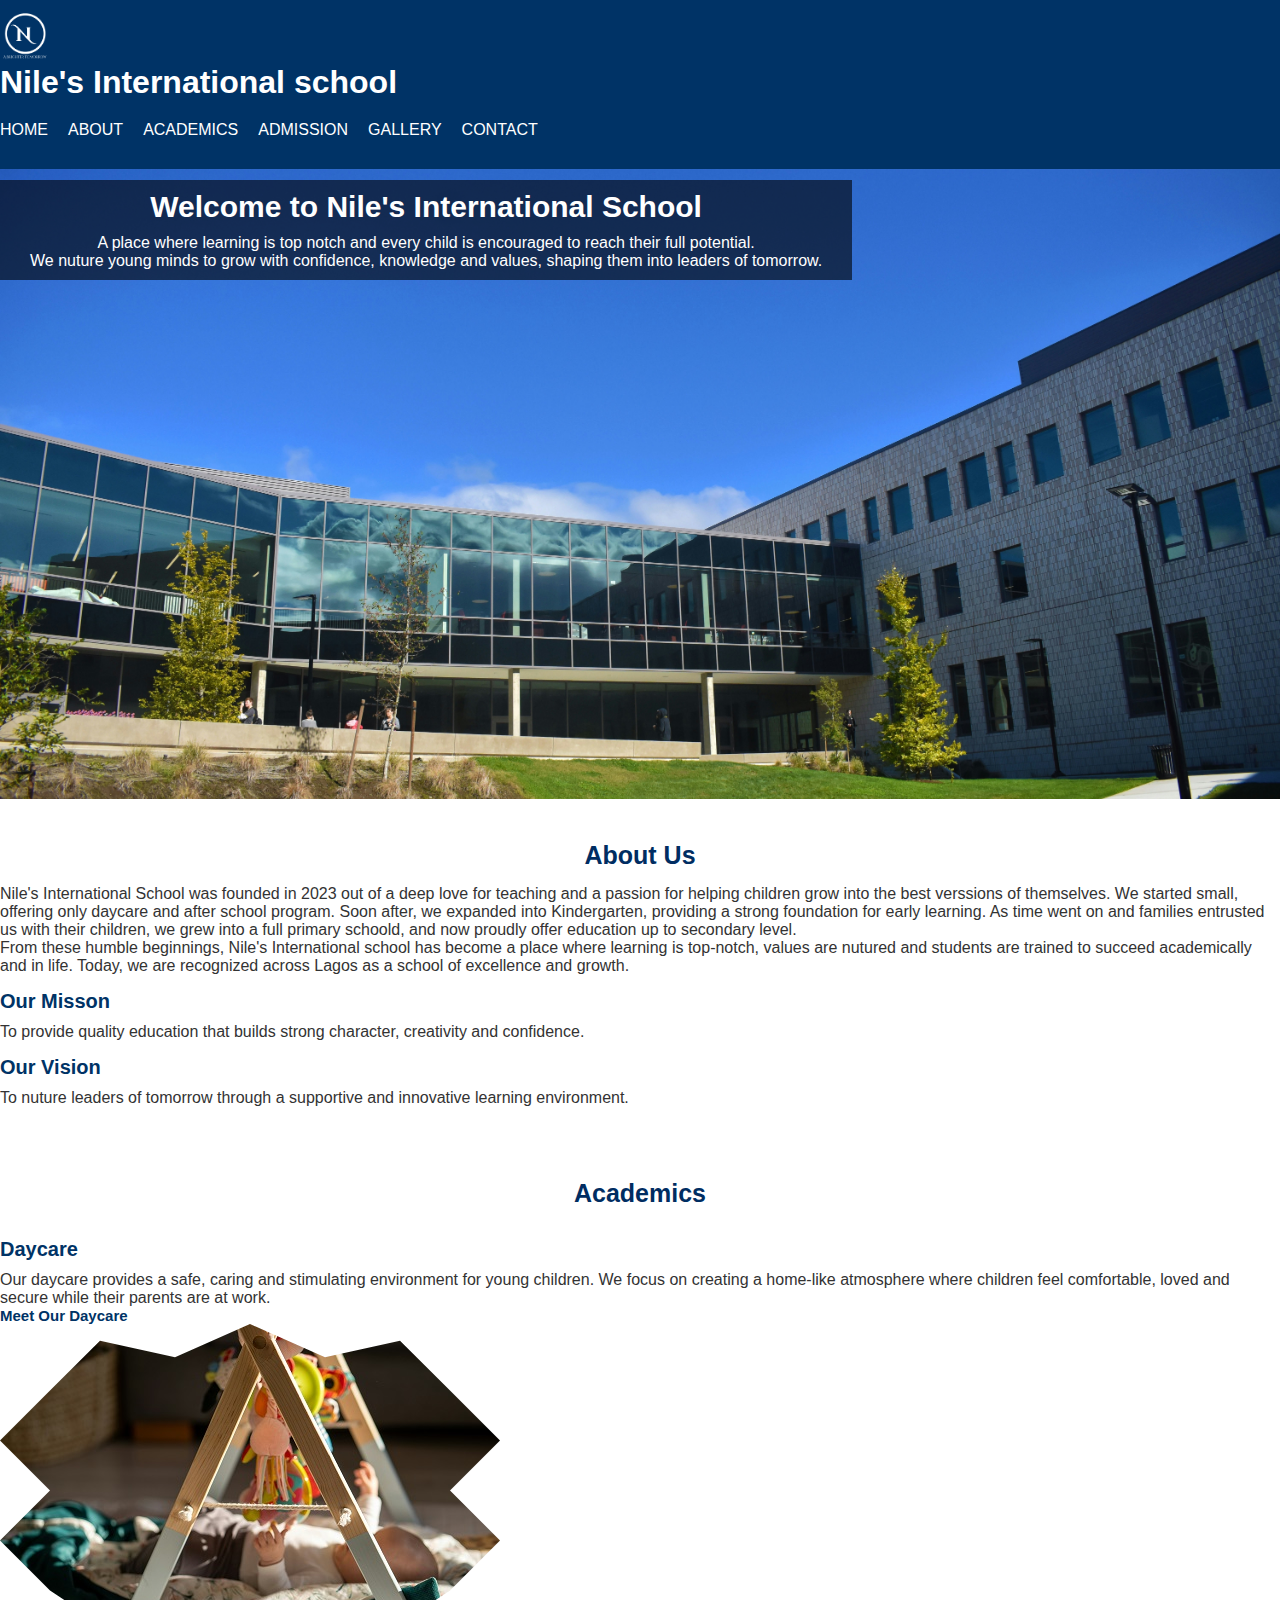
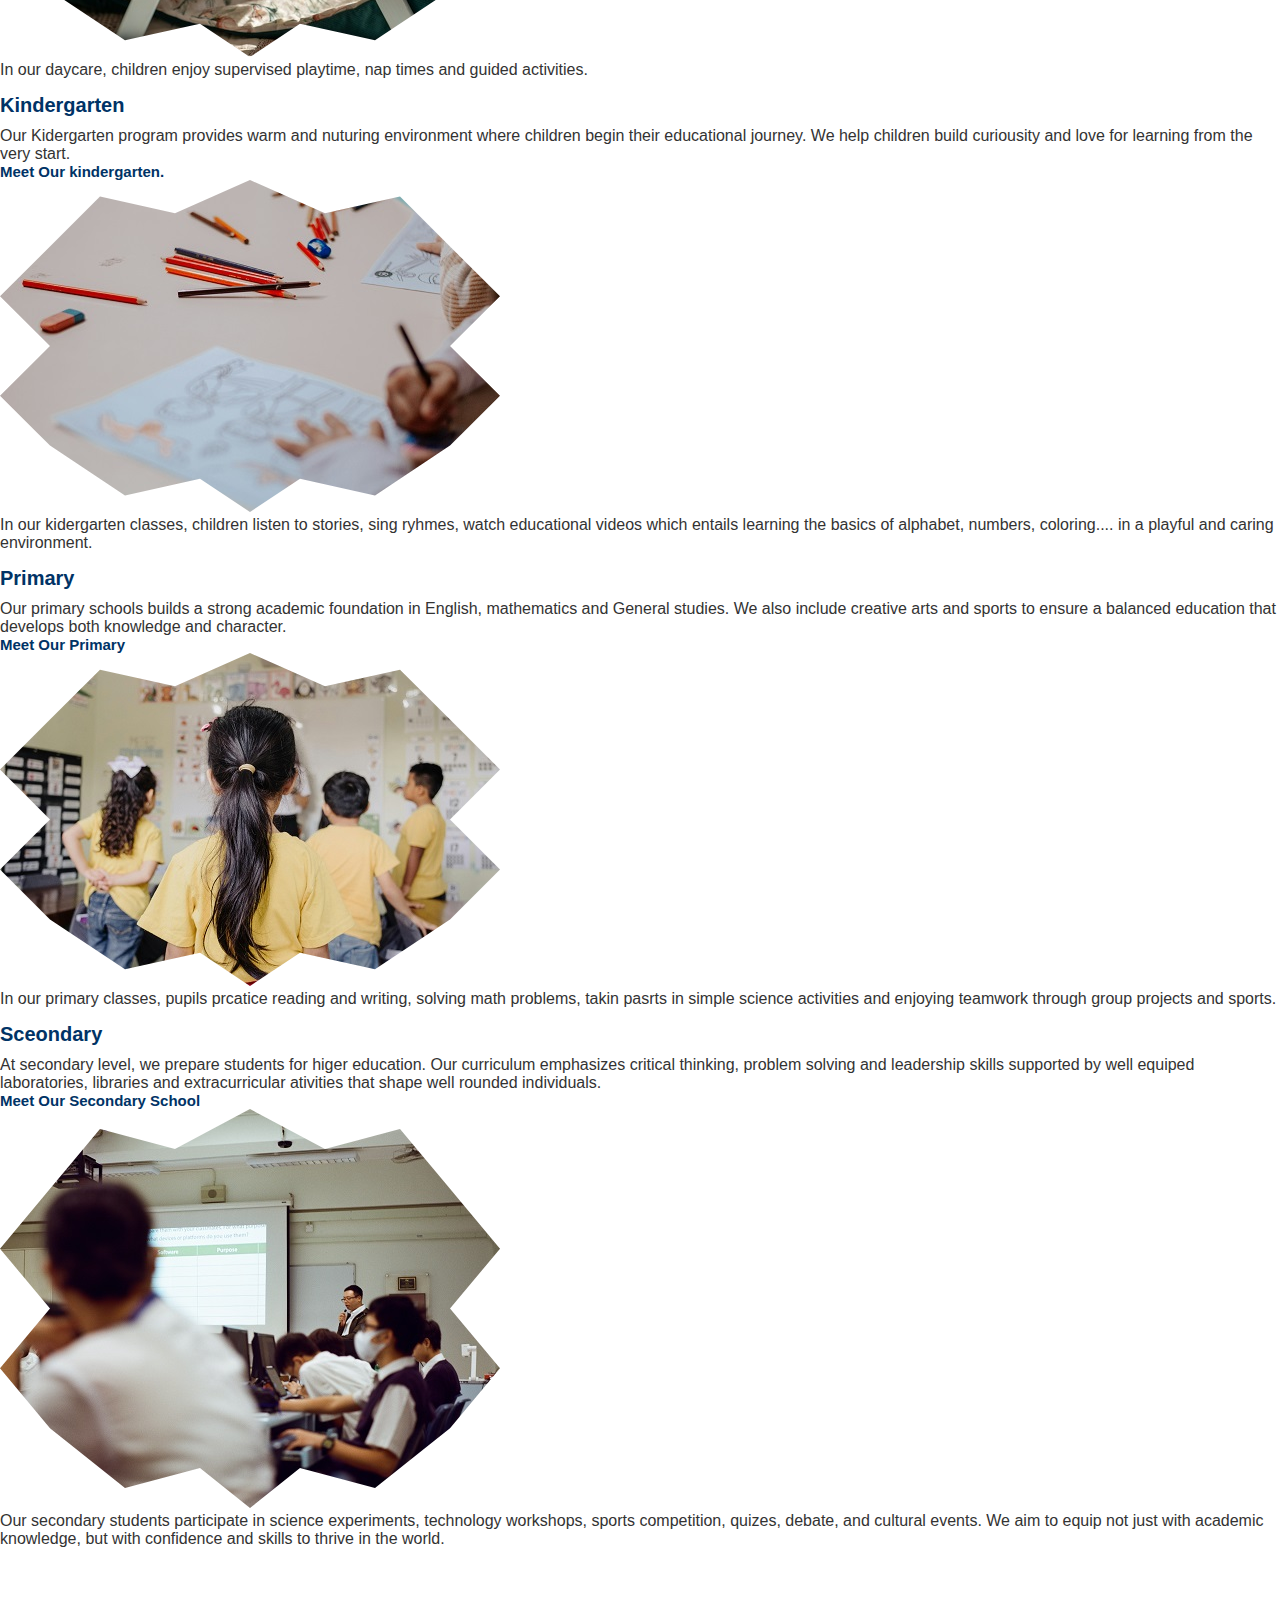
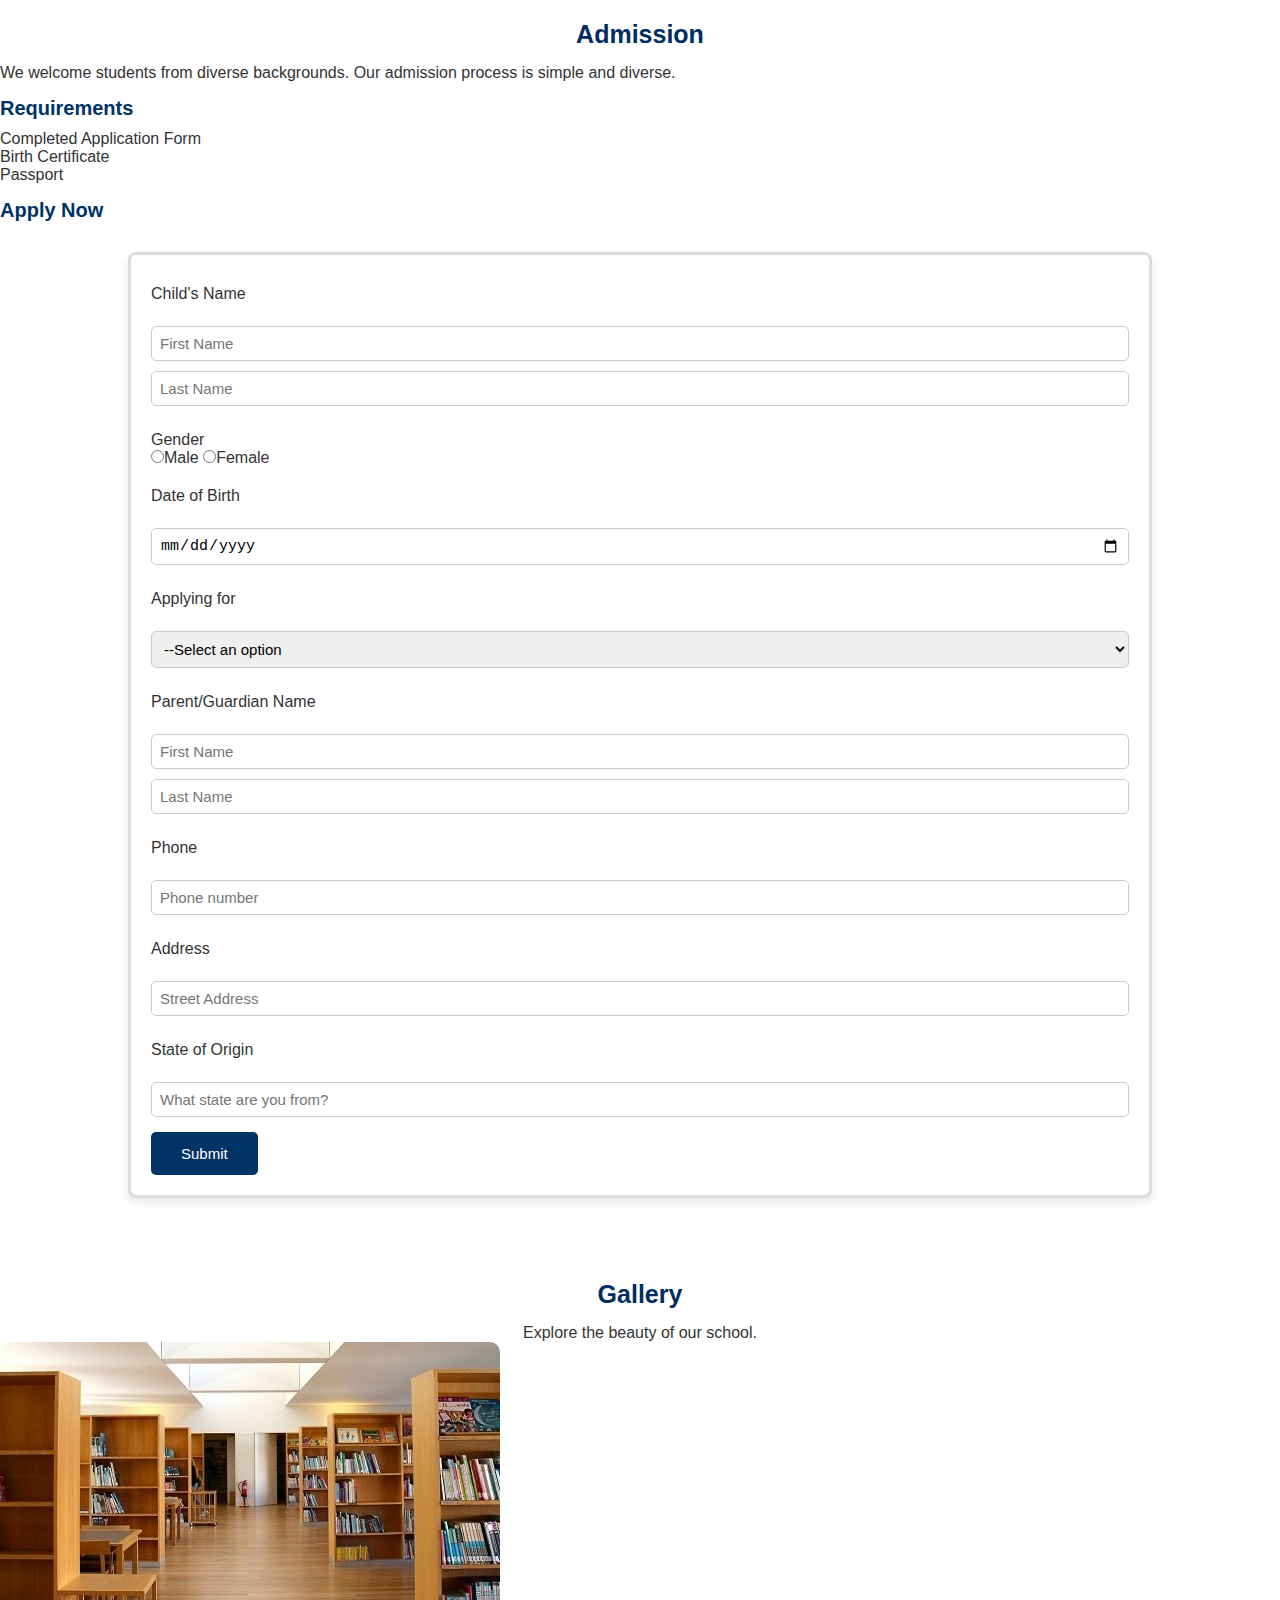
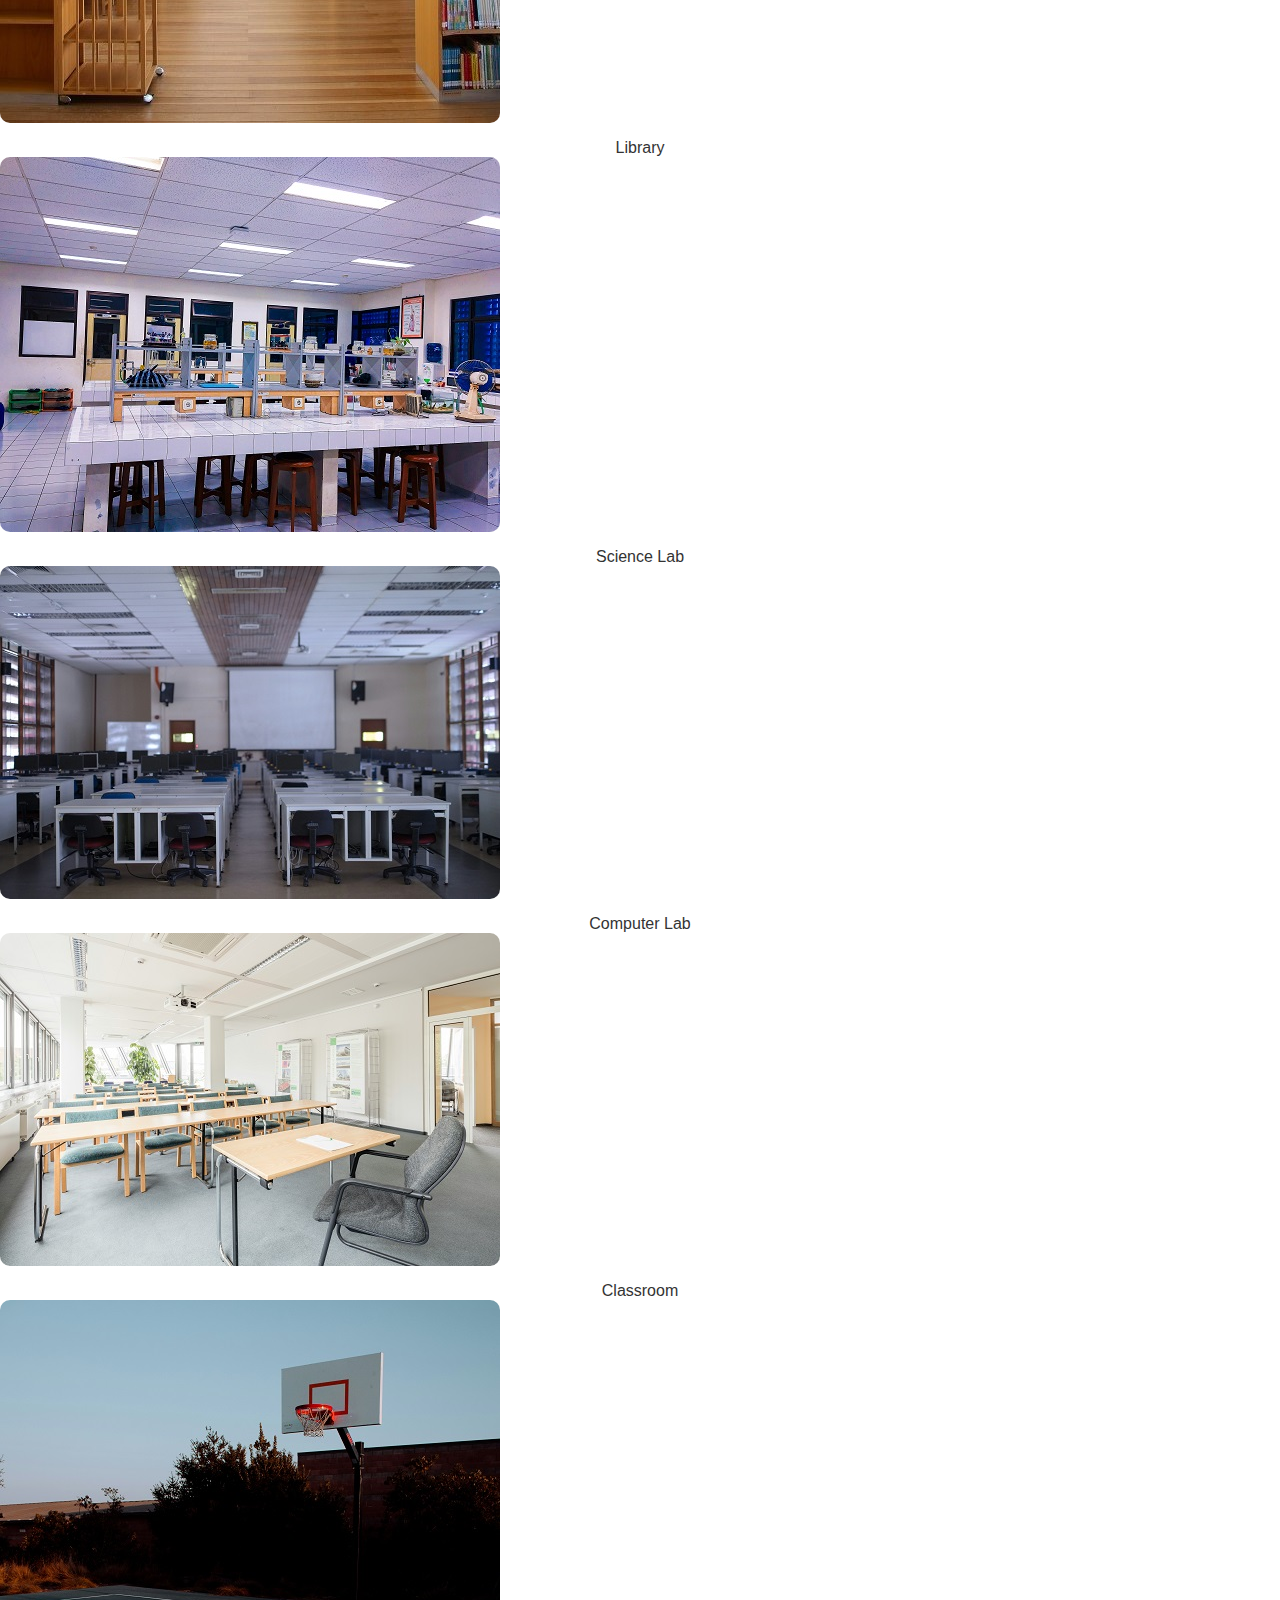
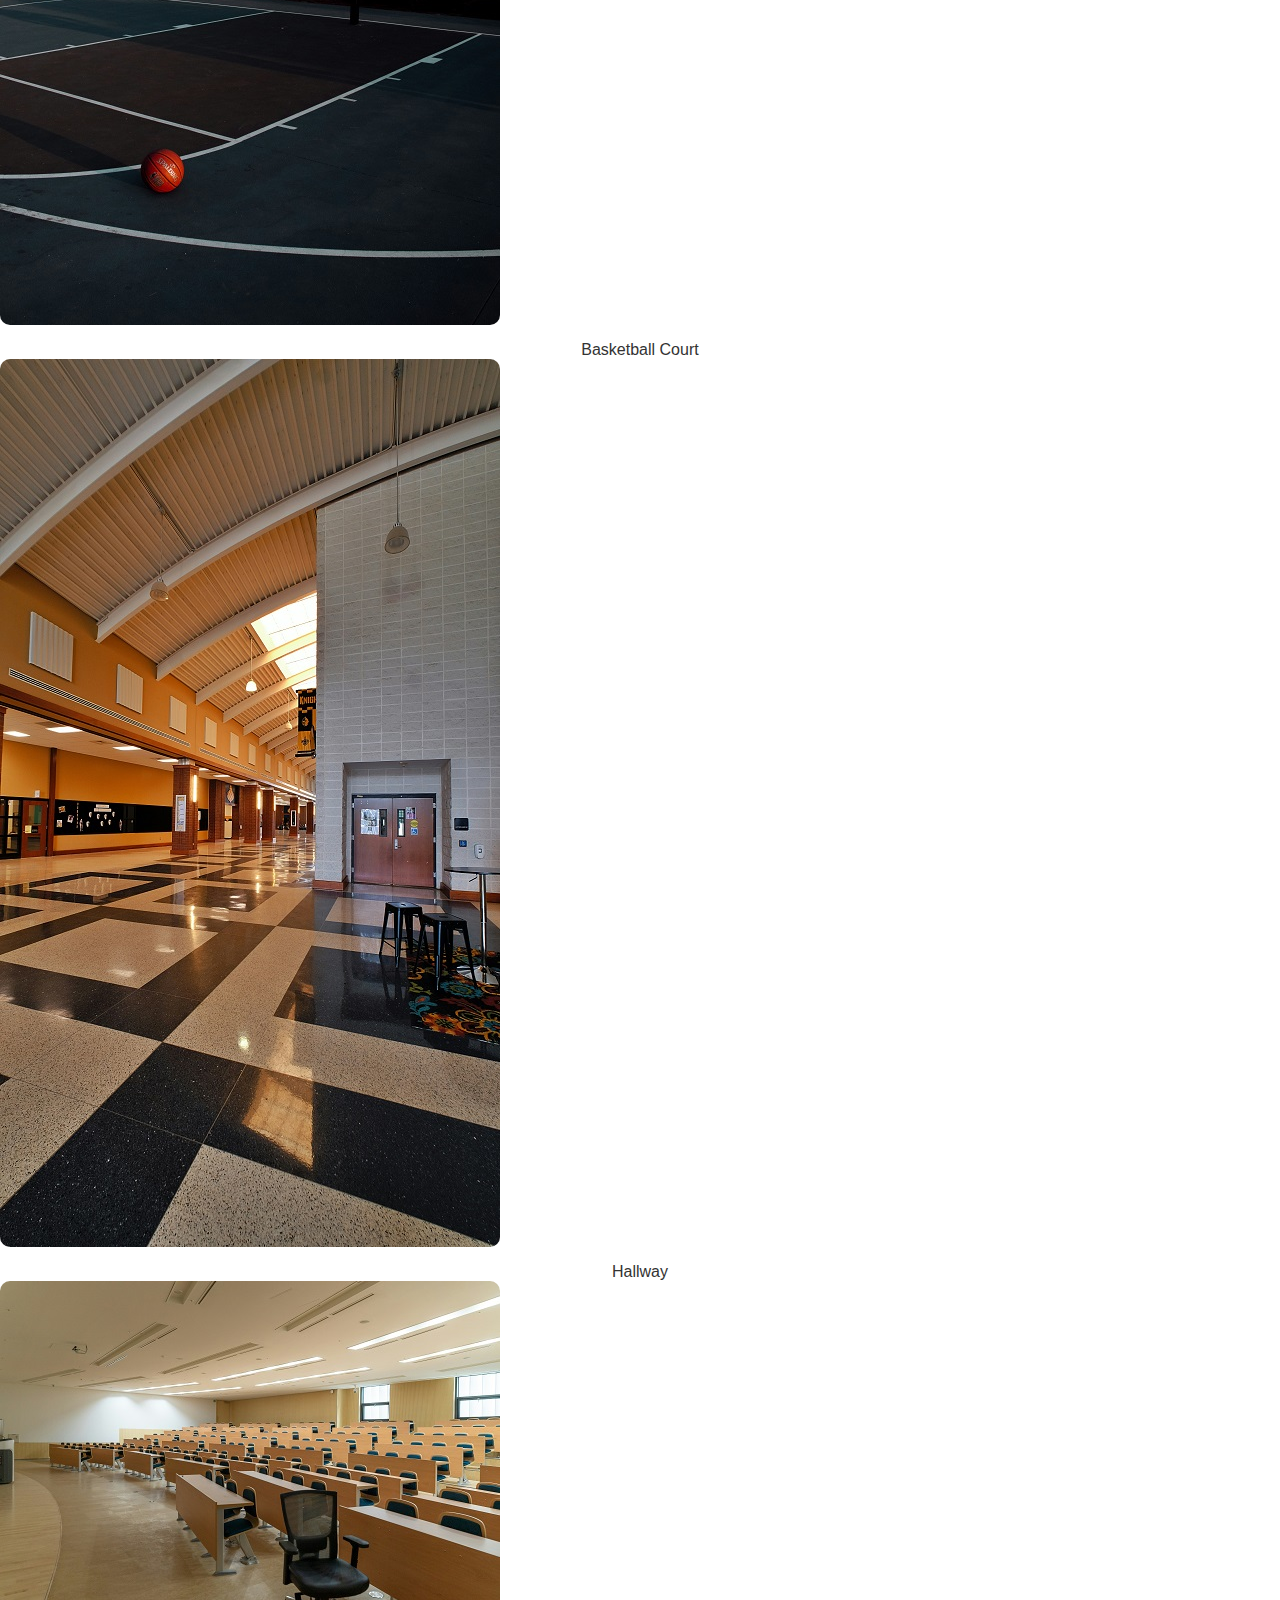
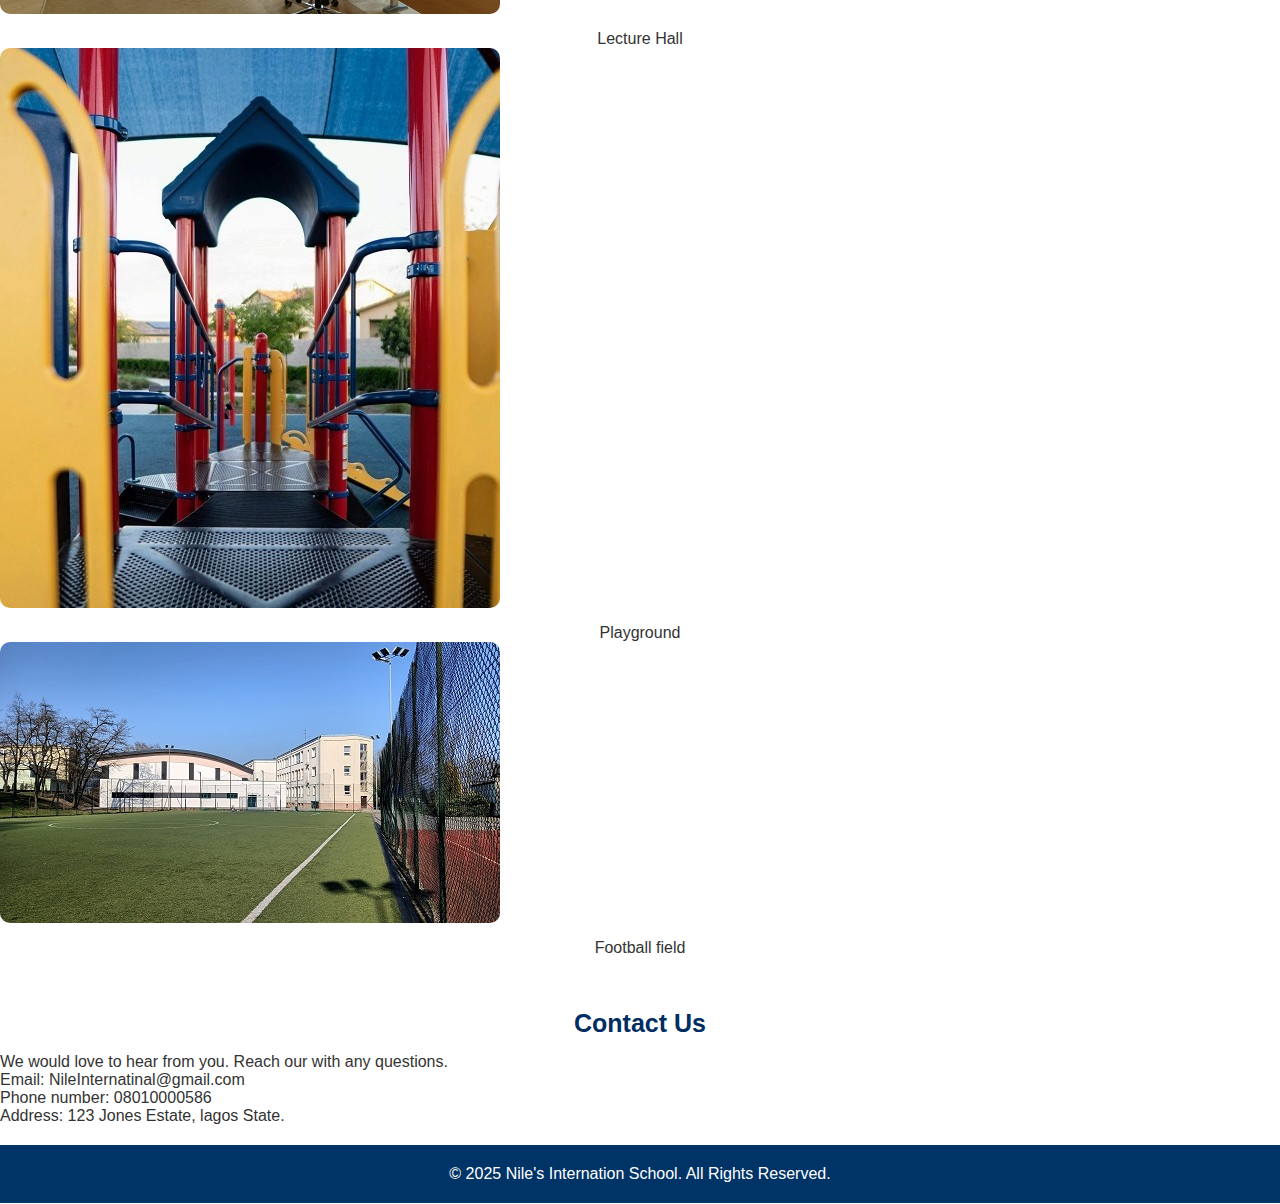
<file: Week 3/Task 1/school.html>
<!DOCTYPE html>
<html lang="en">
<head>
    <meta charset="UTF-8">
    <meta name="viewport" content="width=device-width, initial-scale=1.0">
    <link rel="stylesheet" href="/css/style.css">
    <title>Nile's International School</title>
</head>
<body>
    <header>
        <!-- Navigation -->
        <nav class="navigation">
            <div class="logo">
                <img class="logo-img" src="/img/logo.png" alt="">
                <h1>Nile's <span>International school</span></h1>
            </div>
            <ul class="navbar">
                <li><a href="#">Home</a></li>
                <li><a href="#">About</a></li>
                <li><a href="#">Academics</a></li>
                <li><a href="#">Admission</a></li>
                <li><a href="#">Gallery</a></li>
                <li><a href="#">Contact</a></li>
            </ul>
        </nav>
    </header>
    <main>
        <!-- Home Section -->
        <section>
            <div class="hero">
                <!-- <img src="/img/eric-sharp-JdzHrfX4l4Q-unsplash.jpg" alt=""> -->
                <div class="overlay">
                    <h2>Welcome to Nile's International School</h2>
                    <p>A place where learning is top notch and every child is encouraged to reach their full potential.</p>
                    <p>We nuture young minds to grow with confidence, knowledge and values, shaping them into leaders of tomorrow.</p>
                </div>
            </div>
        </section>

        <!-- About Section -->
        <section>
            <div class="about-section">
                <h3>About Us</h3>
                <!-- A brief story of our school -->
                <p>Nile's International School was founded in 2023 out of a deep love for teaching and a passion for helping children grow into the best verssions of themselves. We started small, offering only daycare and after school program. Soon after, we expanded into Kindergarten, providing a strong foundation for early learning. As time went on and families entrusted us with their children, we grew into a full primary schoold, and now proudly offer education up to secondary level.  
                </p>
                <p>From these humble beginnings, Nile's International school has become a place where learning is top-notch, values are nutured and students are trained to succeed academically and in life. Today, we are recognized across Lagos as a school of excellence and growth.</p>
    
                <!-- Our mission -->
                <h4>Our Misson</h4>
                <p>To provide quality education that builds strong character, creativity and confidence.</p>
    
                <!-- Our vision -->
                <h4>Our Vision</h4>
                <p>To nuture leaders of tomorrow through a supportive and innovative learning environment.</p>
            </div>

        </section>

        <!-- Academics section -->
        <section>
            <div class="academics-section">
                <h3>Academics</h3>
                <!-- Daycare -->
                <div class="academic-section-division">
                    <h4>Daycare</h4>
                    <p>Our daycare provides a safe, caring and stimulating environment for young children. We focus on creating a home-like atmosphere where children feel comfortable, loved and secure while their parents are at work.</p>
                    <div class="academic-section-division">
                        <h5>Meet Our Daycare</h5>
                        <img src="/img/Daycare.jpg" alt="Daycare image">
                        <p>In our daycare, children enjoy supervised playtime, nap times and guided activities.</p>
                    </div>
                </div>
                <!-- Kindergarten -->
                <div class="academic-section-division">
                    <h4>Kindergarten</h4>
                    <p>Our Kidergarten program provides warm and nuturing environment where children begin their educational journey. We help children build curiousity and love for learning from the very start.</p>
                    <div class="academic-section-division">
                        <h5>Meet Our kindergarten.</h5>
                        <!-- Picture of the kidergarten kids -->
                         <img src="/img/Kindergarten.jpg" alt="Kidergarten image">
                        <p>In our kidergarten classes, children listen to stories, sing ryhmes, watch educational videos which entails learning the basics of alphabet, numbers, coloring.... in a playful and caring environment. </p>
                    </div>
                </div>
                <!-- Primary -->
                <div class="academic-section-division">
                    <h4>Primary</h4>
                    <p>Our primary schools builds a strong academic foundation in English, mathematics and General studies. We also include creative arts and sports to ensure a balanced education that develops both knowledge and character. </p>

                    <div class="academic-section-division">
                        <h5>Meet Our Primary</h5>
                        <img src="/img/Primary.jpg" alt="Primary image">
                        <p>In our primary classes, pupils prcatice reading and writing, solving math problems, takin pasrts in simple science activities and enjoying teamwork through group projects and sports. </p>
                    </div>
    
                </div>
                <!-- Secondary -->
                <div class="academic-section-division">
                    <h4>Sceondary</h4>
                    <p>At secondary level, we prepare students for higer education. Our curriculum emphasizes critical thinking, problem solving and leadership skills supported by well equiped laboratories, libraries and extracurricular ativities that shape well rounded individuals. </p>
                    <div class="academic-section-division">
                        <h5>Meet Our Secondary School</h5>
                        <img src="/img/Secondary.jpg" alt="Secondary image">
                        <p>Our secondary students participate in science experiments, technology workshops, sports competition, quizes, debate, and cultural events. We aim to equip not just with academic knowledge, but with confidence and skills to thrive in the world.</p>
                    </div>
                </div>
            </div>
        </section>
        
        <!-- Admission Section -->
        <section>
            <div class="admission-section">
                <h3>Admission</h3>
                <p>We welcome students from diverse backgrounds. Our admission process is simple and diverse.</p>
                <div class="admission-section-requirements">
                    <h4>Requirements</h4>
                        <ul>
                            <li>Completed Application Form</li>
                            <li>Birth Certificate</li>
                            <li>Passport</li>
                        </ul>
                </div>
    
                <h4>Apply Now</h4>
                <form action="confirmation.html">
                    <div class="form-inputs">
                        <label for="child-name"> Child's Name</label> <br>
                        <input type="text" placeholder="First Name" required>
                        <input type="text" placeholder="Last Name" required>
                    </div>

                    <div class="form-inputs">
                        <p>Gender</p>
                        <label for="gender" required>
                            <input type="radio" name="gender" id="radio">Male
                            <input type="radio" name="gender" id="radio">Female
                        </label>
                    </div>

                    <div class="form-inputs">
                        <label for="dob">Date of Birth</label> <br>
                        <input type="date" name="dob" id="dob" required>
                    </div>
                    
                    <div class="form-inputs">
                        <label for="class">Applying for</label> <br>
                        <select name="class" id="class" required>
                            <option value="">--Select an option</option>
                            <option value="daycare">Daycare</option>
                            <option value="kindergarten">Kindergarten</option>
                            <option value="primary">Primary</option>
                            <option value="secondary">Secondary</option>
                        </select>
                    </div>
                    
                    <div class="form-inputs">
                        <label for="parent-name">Parent/Guardian Name</label> <br>
                        <input type="text" placeholder="First Name" required>
                        <input type="text" placeholder="Last Name" required>
                    </div>
                    
                    <div class="form-inputs">
                        <label for="phone-no">Phone</label> <br>
                        <input type="tel" name="phone-no" id="phone-no" placeholder="Phone number" required>
                    </div>
                    

                    <div class="form-inputs">
                        <label for="address">Address</label> <br>
                        <input type="text" placeholder="Street Address" required>
                    </div>
                    

                    <div class="form-inputs">
                        <label for="state">State of Origin</label><br>
                        <input type="text" placeholder="What state are you from?" required>
                    </div>
    
                    <input type="submit" value="Submit">
                </form>
            </div>
        </section>

        <!-- Our gallery section -->
        <section>
            <div class="gallery-section">
                <h3>Gallery</h3>
                <p>Explore the beauty of our school.</p>
                <div class="gallery-section-img">
                    <img src="/img/Library.jpg" alt="Library">
                    <p>Library</p>
                </div>

                <div class="gallery-section-img">
                    <img src="/img/Science Lab.jpg" alt="Science lab">
                    <p>Science Lab</p>
                </div>

                <div class="gallery-section-img">
                    <img src="/img/Computer Lab.jpg" alt="Computer lab">
                    <p>Computer Lab</p>
                </div>

                <div class="gallery-section-img">
                    <img src="/img/Classroom.jpg" alt="Classroom">
                    <p>Classroom</p>
                </div>

                <div class="gallery-section-img">
                    <img src="/img/Basketball court.jpg" alt="Basketball court">
                    <p>Basketball Court</p>
                </div>

                <div class="gallery-section-img">
                    <img src="/img/Hallway.jpg" alt="Hallway">
                    <p>Hallway</p>
                </div>

                <div class="gallery-section-img">
                    <img src="/img/Hall.jpg" alt="Hall">
                    <p>Lecture Hall</p>
                </div>

                <div class="gallery-section-img">
                    <img src="/img/Playground.jpg" alt="Playground">
                    <p>Playground</p>
                </div>

                <div class="gallery-section-img">
                    <img src="/img/Football field.jpg" alt="Football field">
                    <p>Football field</p>
                </div>
            </div>
        </section>

        <!-- Contact section -->
        <section>
            <div class="contact-section">
                <h3>Contact Us</h3>
                <p>We would love to hear from you. Reach our with any questions.</p>
                <p>Email: NileInternatinal@gmail.com</p>
                <p>Phone number: 08010000586</p>
                <p>Address: 123 Jones Estate, lagos State.</p>
            </div>
        </section>
    </main>
    <footer>
        <p>&copy; 2025 Nile's Internation School. All Rights Reserved.</p>
    </footer>
</body>
</html>
</file>
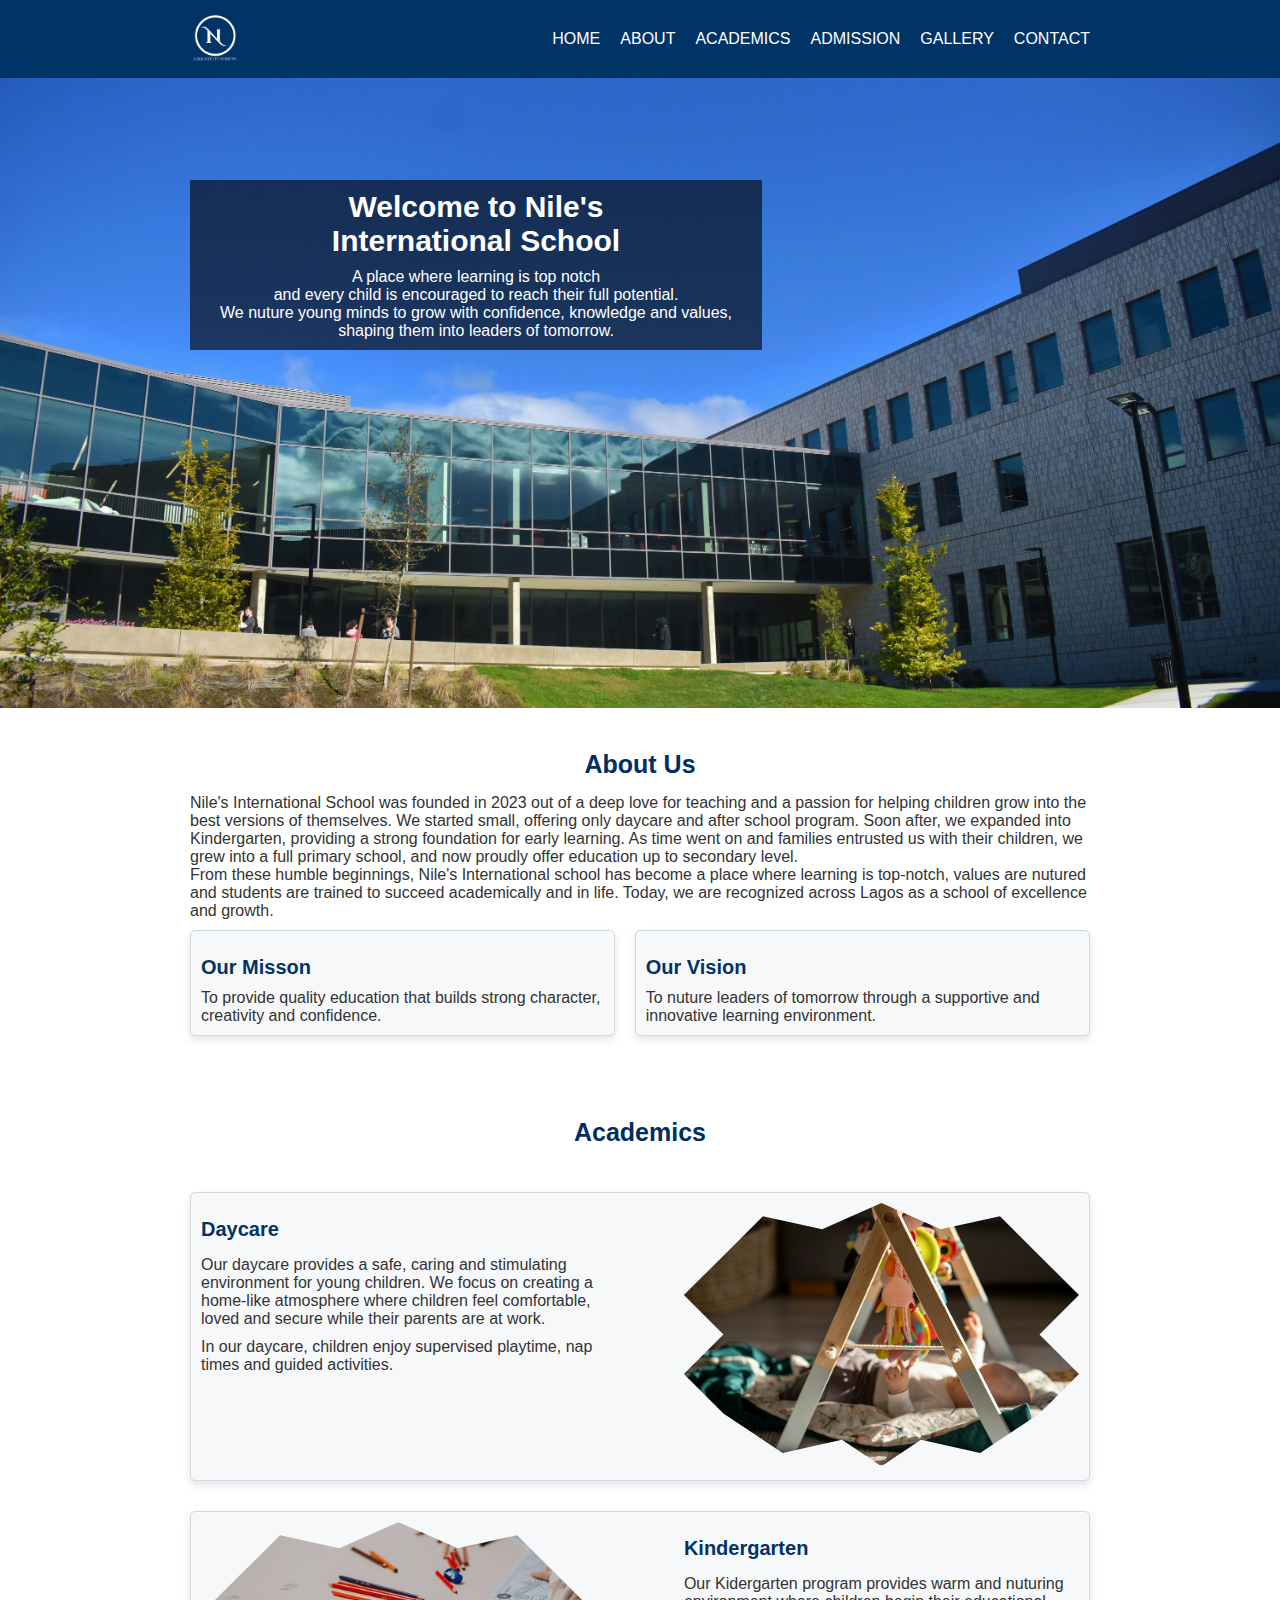
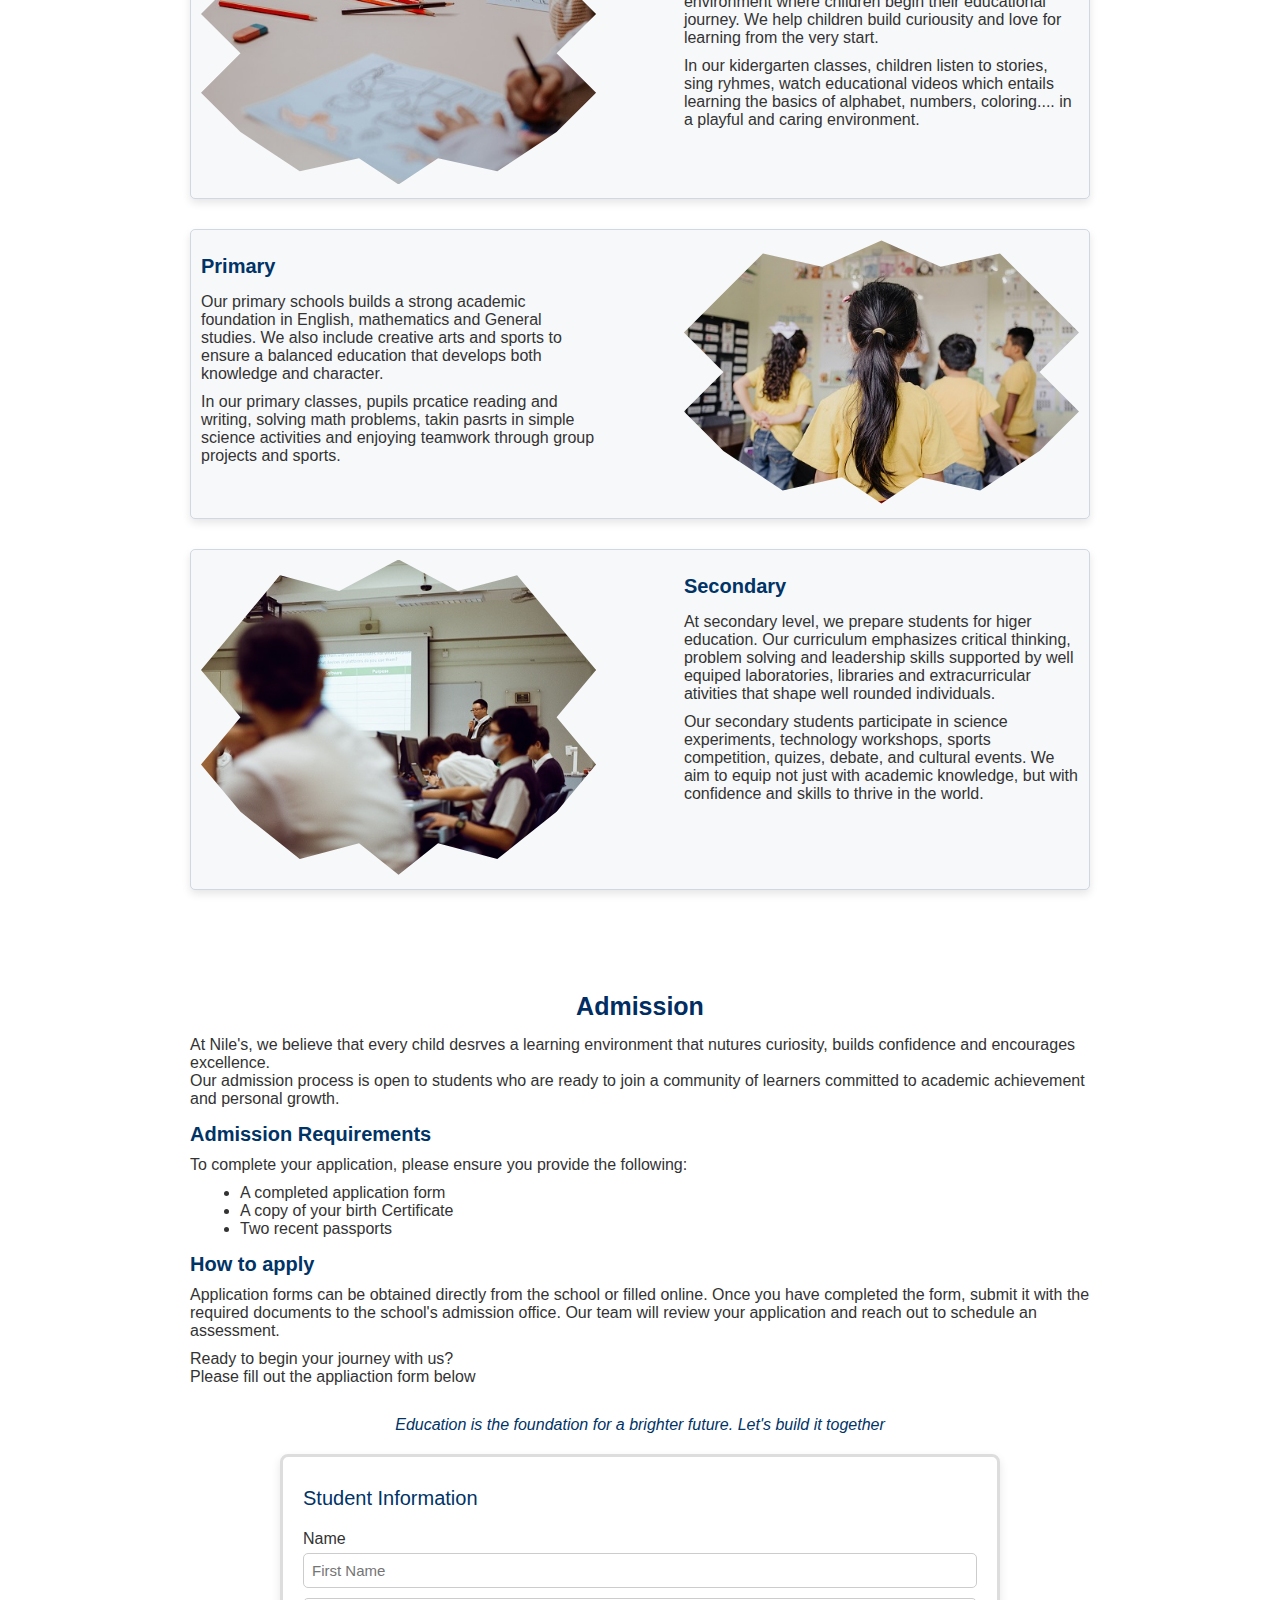
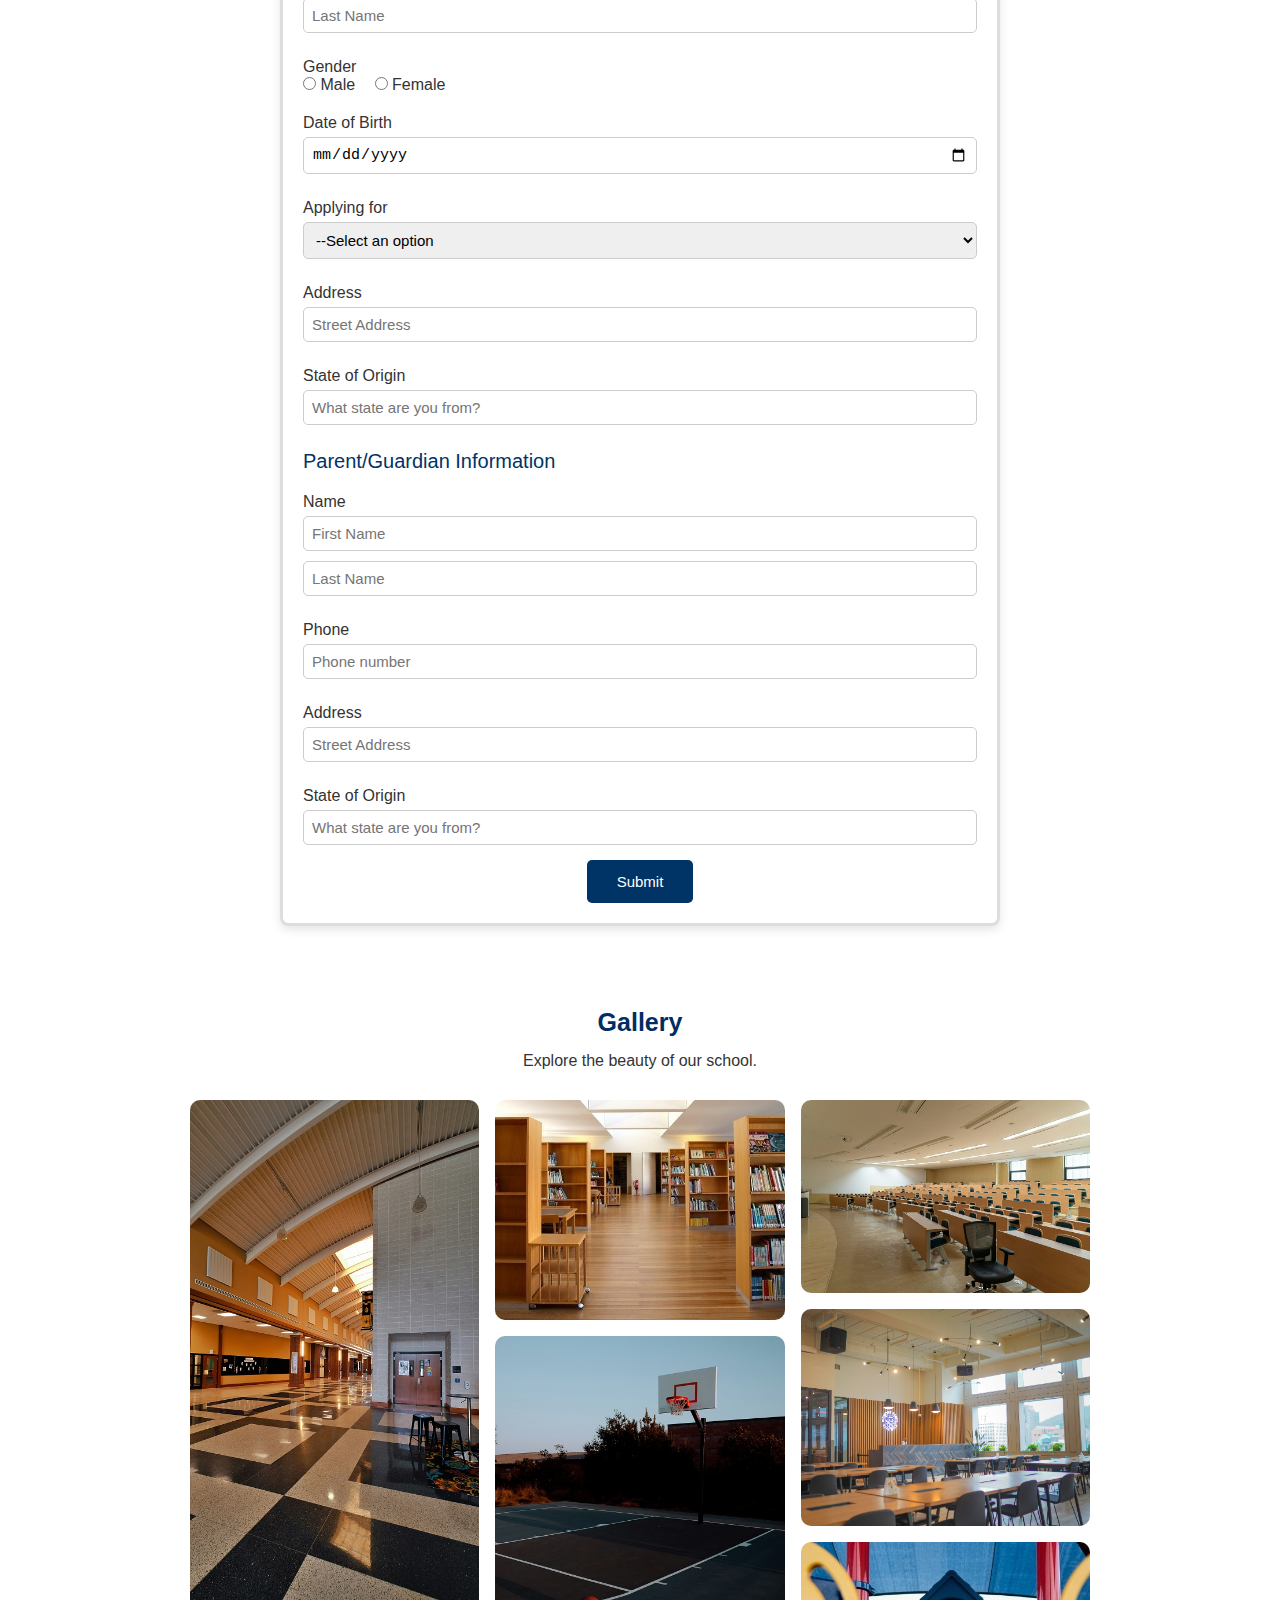
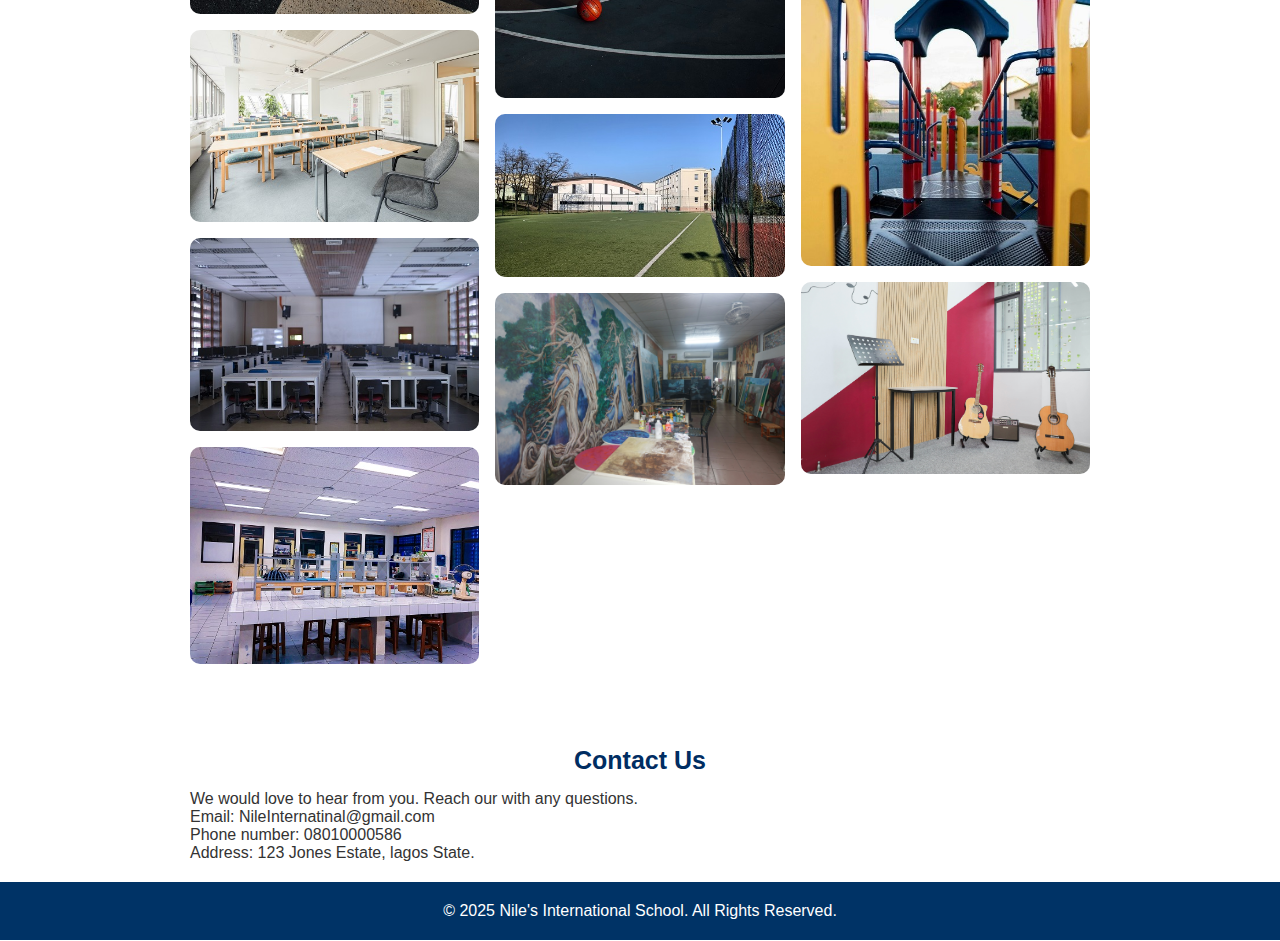
<file: Week 5/Task 1/school.html>
<!DOCTYPE html>
<html lang="en">
<head>
    <meta charset="UTF-8">
    <meta name="viewport" content="width=device-width, initial-scale=1.0">
    <link rel="stylesheet" href="https://cdnjs.cloudflare.com/ajax/libs/font-awesome/6.7.2/css/all.min.css">
    <link rel="stylesheet" href="/css/style.css">
    <title>Nile's International School</title>
</head>
<body>
    <header>
        <!-- Navigation -->
        <nav class="navigation">
            <div class="container">
                <div class="nav-flex">
                    <div class="logo">
                        <img class="logo-img" src="/img/logo.png" alt="">
                    </div>
                    <div class="menuBar">
                        <i class="fa-solid fa-bars"></i>
                    </div>
                    <ul class="navbar">
                        <li><a href="/#Hero">Home</a></li>
                        <li><a href="/#About">About</a></li>
                        <li><a href="/#Academics">Academics</a></li>
                        <li><a href="/#Admission">Admission</a></li>
                        <li><a href="/#Gallery">Gallery</a></li>
                        <li><a href="/#Contact">Contact</a></li>
                    </ul>
                </div>
            </div>
        </nav>
    </header>
    <main>
        <!-- Home Section -->
        <section class="hero" id="Hero">
            <div class="container">
                <div>
                    <div class="overlay">
                        <h2>Welcome to Nile's <br> International School</h2>
                        <p>A place where learning is top notch <br> and every child is encouraged to reach their full potential.</p>
                        <p>We nuture young minds to grow with confidence, knowledge and values, <br> shaping them into leaders of tomorrow.</p>
                    </div>
                </div>
            </div>
        </section>

        <!-- About Section -->
        <section class="about-section" id="About">
            <div class="container">
                <div>
                    <h3>About Us</h3>
                    <!-- A brief story of our school -->
                    <p>Nile's International School was founded in 2023 out of a deep love for teaching and a passion for helping children grow into the best versions of themselves. We started small, offering only daycare and after school program. Soon after, we expanded into Kindergarten, providing a strong foundation for early learning. As time went on and families entrusted us with their children, we grew into a full primary school, and now proudly offer education up to secondary level. </p>
                    <p>From these humble beginnings, Nile's International school has become a place where learning is top-notch, values are nutured and students are trained to succeed academically and in life. Today, we are recognized across Lagos as a school of excellence and growth.</p>
        
                    <div class="about-flex">
                        <!-- Our mission -->
                        <div class="about-box">
                            <h4>Our Misson</h4>
                            <p>To provide quality education that builds strong character, creativity and confidence.</p>
                        </div>
            
                        <!-- Our vision -->
                        <div class="about-box">
                            <h4>Our Vision</h4>
                            <p>To nuture leaders of tomorrow through a supportive and innovative learning environment.</p>
                        </div>
                    </div>
                </div>
            </div>

        </section>

        <!-- Academics section -->
        <section class="academics-section" id="Academics">
            <div class="container">
                <h3>Academics</h3>
                <div class="classes">
                    <!-- Daycare -->
                    <div class="classes-division">
                        <div class="left">
                            <h4>Daycare</h4>
                            <p>Our daycare provides a safe, caring and stimulating environment for young children. We focus on creating a home-like atmosphere where children feel comfortable, loved and secure while their parents are at work.</p>
                            <p>In our daycare, children enjoy supervised playtime, nap times and guided activities.</p>
                        </div>
                        <div class="right">
                            <img src="/img/Daycare.jpg" alt="Daycare image"/>
                        </div>
                    </div>
                    <!-- Kindergarten -->
                    <div class="classes-division">
                        <div class="left">
                             <img src="/img/Kindergarten.jpg" alt="Kidergarten image">
                        </div>
                        <div class="right">
                            <h4>Kindergarten</h4>
                            <p>Our Kidergarten program provides warm and nuturing environment where children begin their educational journey. We help children build curiousity and love for learning from the very start.</p>
                            <p>In our kidergarten classes, children listen to stories, sing ryhmes, watch educational videos which entails learning the basics of alphabet, numbers, coloring.... in a playful and caring environment. </p>
                        </div>
                    </div>
                    <!-- Primary -->
                    <div class="classes-division">
                        <div class="left">
                            <h4>Primary</h4>
                            <p>Our primary schools builds a strong academic foundation in English, mathematics and General studies. We also include creative arts and sports to ensure a balanced education that develops both knowledge and character. </p>
                            <p>In our primary classes, pupils prcatice reading and writing, solving math problems, takin pasrts in simple science activities and enjoying teamwork through group projects and sports. </p>
                        </div>
    
                        <div class="right">
                            <img src="/img/Primary.jpg" alt="Primary image">
                        </div>
        
                    </div>
                    <!-- Secondary -->
                    <div class="classes-division">
                        <div class="left">
                            <img  src="/img/Secondary.jpg" alt="Secondary image">
                        </div>
                        <div class="right">
                            <h4>Secondary</h4>
                            <p>At secondary level, we prepare students for higer education. Our curriculum emphasizes critical thinking, problem solving and leadership skills supported by well equiped laboratories, libraries and extracurricular ativities that shape well rounded individuals. </p>
                            <p>Our secondary students participate in science experiments, technology workshops, sports competition, quizes, debate, and cultural events. We aim to equip not just with academic knowledge, but with confidence and skills to thrive in the world.</p>
                        </div>
                    </div>
                </div>
            </div>
        </section>
        
        <!-- Admission Section -->
        <section class="admission-section" id="Admission">
            <div class="container">
                <div>
                    <h3>Admission</h3>
                    <p>At Nile's, we believe that every child desrves a learning environment that nutures curiosity, builds confidence and encourages excellence.</p>
                    <p>Our admission process is open to students who are ready to join a community of learners committed to academic achievement and personal growth.</p>
                    <div class="admission-section-requirements">
                        <h4>Admission Requirements</h4>
                        <p>To complete your application, please ensure you provide the following:</p>
                        <ul class="requirement-list">
                            <li>A completed application form</li>
                            <li>A copy of your birth Certificate</li>
                            <li>Two recent passports</li>
                        </ul>
                    </div>
        
                    <h4>How to apply</h4>
                    <p>Application forms can be obtained directly from the school or filled online. Once you have completed the form, submit it with the required documents to the school's admission office. Our team will review your application and reach out to schedule an assessment.</p>
                    <div class="application-text">
                        <p>Ready to begin your journey with us?</p>
                        <p>Please fill out the appliaction form below</p>
                    </div>
                    <div class="form-box">
                    <p class="form-quote">Education is the foundation for a brighter future. Let's build it together</p>
                        <form action="confirmation.html">
                            <p class="form-heading">Student Information</p>
                            <div class="form-inputs">
                                <label for="child-name">Name</label>
                                <input type="text" placeholder="First Name" required>
                                <input type="text" placeholder="Last Name" required>
                            </div>
        
                            <div class="form-inputs">
                                <p>Gender</p>
                                <label for="gender" required>
                                    <dv class="gender">
                                        <input type="radio" name="gender" id="radio"> 
                                        Male
                                    </dv>
                                    <dv class="gender">
                                        <input type="radio" name="gender" id="radio"> 
                                        Female
                                    </dv>
                                </label>
                            </div>
        
                            <div class="form-inputs">
                                <label for="dob">Date of Birth</label>
                                <input type="date" name="dob" id="dob" required>
                            </div>
                            
                            <div class="form-inputs">
                                <label for="class">Applying for</label>
                                <select name="class" id="class" required>
                                    <option value="">--Select an option</option>
                                    <option value="daycare">Daycare</option>
                                    <option value="kindergarten">Kindergarten</option>
                                    <option value="primary">Primary</option>
                                    <option value="secondary">Secondary</option>
                                </select>
                            </div>

                            <div class="form-inputs">
                                <label for="address">Address</label>
                                <input type="text" placeholder="Street Address" required>
                            </div>
                            
        
                            <div class="form-inputs">
                                <label for="state">State of Origin</label>
                                <input type="text" placeholder="What state are you from?" required>
                            </div>
                            
                            <p class="form-heading">Parent/Guardian Information</p>
                            <div class="form-inputs">
                                <label for="parent-name">Name</label>
                                <input type="text" placeholder="First Name" required>
                                <input type="text" placeholder="Last Name" required>
                            </div>
                            
                            <div class="form-inputs">
                                <label for="phone-no">Phone</label>
                                <input type="tel" name="phone-no" id="phone-no" placeholder="Phone number" required>
                            </div>
                            
        
                            <div class="form-inputs">
                                <label for="address">Address</label>
                                <input type="text" placeholder="Street Address" required>
                            </div>
                            
        
                            <div class="form-inputs">
                                <label for="state">State of Origin</label>
                                <input type="text" placeholder="What state are you from?" required>
                            </div>
    
                            <div class="submit">
                                <input type="submit" value="Submit">
                            </div>
                        </form>
                    </div>
                </div>
            </div>
        </section>

        <!-- Our gallery section -->
        <section class="gallery-section" id="Gallery">
            <div class="container">
                <div>
                    <h3>Gallery</h3>
                    <p>Explore the beauty of our school.</p>
                    <div class="gallery-layout-container">
                        <img src="/img/Hallway.jpg" alt="Hallway">
                        <img src="/img/Classroom.jpg" alt="Classroom">
                        <img src="/img/Computer Lab.jpg" alt="Computer lab">
                        <img src="/img/Science Lab.jpg" alt="Science lab">
                        <img src="/img/Library.jpg" alt="Library">
                        <img src="/img/Basketball court.jpg" alt="Basketball court">
                        <img src="/img/Football field.jpg" alt="Football field">
                        <img src="/img/Art room.jpg" alt="Art room">
                        <img src="/img/Hall.jpg" alt="Hall">
                        <img src="/img/Cafeteria.jpg" alt="Cafeteria">
                        <img src="/img/Playground.jpg" alt="Playground">
                        <img src="/img/Music room.jpg" alt="Music room">
                    </div>
                </div>
            </div>
        </section>

        <!-- Contact section -->
        <section class="contact-section" id="Contact">
            <div class="container">
                <div>
                    <h3>Contact Us</h3>
                    <p>We would love to hear from you. Reach our with any questions.</p>
                    <p>Email: NileInternatinal@gmail.com</p>
                    <p>Phone number: 08010000586</p>
                    <p>Address: 123 Jones Estate, lagos State.</p>
                </div>
            </div>
        </section>
    </main>
    <footer>
        <div class="container">
            <p>&copy; 2025 Nile's International School. All Rights Reserved.</p>
        </div>
    </footer>


    <script src="script.js"></script>
</body>
</html>
</file>
<file: css/style.css>
*{
    margin: 0;
    padding: 0;
    box-sizing: border-box;
}

img{
    max-width: 100%;
}

body{
    font-family: 'Segoe UI', Tahoma, Geneva, Verdana, sans-serif;
    color: #333;
}

a{
    color: inherit;
    text-decoration: none;
}

header{
    background-color: #003366;
    color: white;
    padding: 10px 0;

}

.container{
    width: 80%;
    max-width: 900px;
    margin: 0 auto;
}

nav{
    position: relative;
}

.nav-flex{
    display: flex;
    justify-content: space-between;
    align-items: center;
    
}
.menuBar{
    font-size: 22px;
}

.navbar{
    list-style: none;
    position: absolute;
    width: 90%;
    padding: 20px 20px;
    top: 50px;
    visibility: hidden;
    transition: all ease-in-out 0.7s;
    z-index: 1000;
    text-transform: uppercase;
    background-color: #003366;
}



.menu_active{
    visibility: visible;
}


.logo-img{
    width: 50px;
}

.navbar li{
    padding: 20px 0;
}

.hero{
    height: 70vh;
    background-image: url("/img/Exterior.jpg");
    background-position: center;
    background-size: cover;
    background-repeat: no-repeat;
}


.overlay{
    position: absolute;
    top: 20%;
    background: rgba(0, 0, 0, 0.6);
    color: white;
    text-align: center;
    padding: 10px 30px;
}


h2{
    padding-bottom: 10px;
    font-size: 30px;
}

.about-section{
    padding: 30px 0;
    background-color:#fff;
}

.about-box{
    width: auto;
    padding: 10px;
    margin: 10px 0;
    background-color: #f7f8fa;
    border: 1px solid #cfd8e3;
    border-radius: 5px;
    box-shadow: 0 4px 8px rgba(0,0,0,0.1);

}

h3{
    font-size: 25px;
    padding-top: 12px;
    padding-bottom: 15px;
    text-align: center;
    color: #002d62

}

h4{
    font-size: 20px;
    padding-top: 15px;
    padding-bottom: 10px;
    color: #003366;

}

h5{
    font-size: 15px;
    color: #003366;

}

.academics-section{
    padding: 30px 0;

}

.classes-division{
    width: auto;
    padding: 10px;
    margin: 30px 0;
    background-color: #f7f8fa;
    border: 1px solid #cfd8e3;
    border-radius: 5px;
    box-shadow: 0 4px 8px rgba(0,0,0,0.1);
}

.classes-division p{
    padding: 5px 0;
}

.academics-section img{
    /* border-radius: 10px; */
    clip-path: polygon(50% 0%, 65% 10%, 80% 5%, 90% 20%, 100% 35%, 90% 50%, 100% 65%, 90% 80%, 75% 95%, 60% 90%, 50% 100%, 40% 90%, 25% 95%, 10% 80%, 0% 65%, 10% 50%, 0% 35%, 10% 20%, 20% 5%, 35% 10%);
}

.right{
    padding-top: 10px;
}

.admission-section{
    padding: 30px 0;
}

.application-text{
    padding-top: 10px;
}

.requirement-list{
    padding-left: 50px;
    padding-top: 10px;
}


.form-quote{
    font-style: italic;
    text-align: center;
    padding-top: 30px;
    color: #003366;
}

form{
    width: 80%;
    box-shadow: 0 4px 10px rgba(0,0,0,0.1) ;
    margin: 20px auto;
    padding: 20px;
    border: 3px solid #ddd;
    border-radius: 8px;
}

.form-heading{
    padding: 10px 0;
    color: #003366;
    font-size: 20px;
}


.form-inputs{
    padding: 10px 0;
}

.gender{
    padding-right: 15px;
}

label{
    display: block;
}

input[type=text], [type=tel], select, [type=date]{
    width: 100%;
    padding: 8px;
    margin: 5px 0;
    border-radius: 5px;
    border: 1px solid #ccc;
    font-size: 15px;
}

input[type=submit]{
    padding: 13px 30px;
    border-radius: 5px;
    background-color: #003366;
    color: #fff;
    border: none;
    font-size: 15px;
}

.submit{
    display: flex;
    justify-content: center;
}

.gallery-section{
    padding: 20px 0;
}

.gallery-section p{
    text-align: center;
}

.gallery-layout-container{
    padding: 30px 0;
    columns: 3 200px;
    column-gap: 1em;
}

.gallery-section img{
    display: block;
    margin-bottom: 1em;
    border-radius: 10px;
}

.contact-section{
    padding: 20px 0;
}

footer{
    background-color: #003366;
    color: white;
    text-align: center;
    padding: 20px 0;
}

@media screen and (min-width:600px) {

    .menuBar{
        display: none;
    }

    nav{
    position: static;
}

    .navbar{
        list-style: none;
        position: static;
        visibility: visible;
        width: auto;
        padding: 0;
        top: auto;
        right: auto;
        transition: none;
        z-index: auto;
        text-transform: uppercase;
        display: flex;
        gap: 20px;
    }

    
    .menu_active{
        right: auto;
    }

    .classes-division{
        display: flex;
        justify-content: space-between;
    }

    .left{
        width: 45%;
    }

    .right{
        width: 45%;
        padding-top: 0;
    }

    .about-flex{
        display: flex;
        gap: 20px;
    }
    
}
</file>
